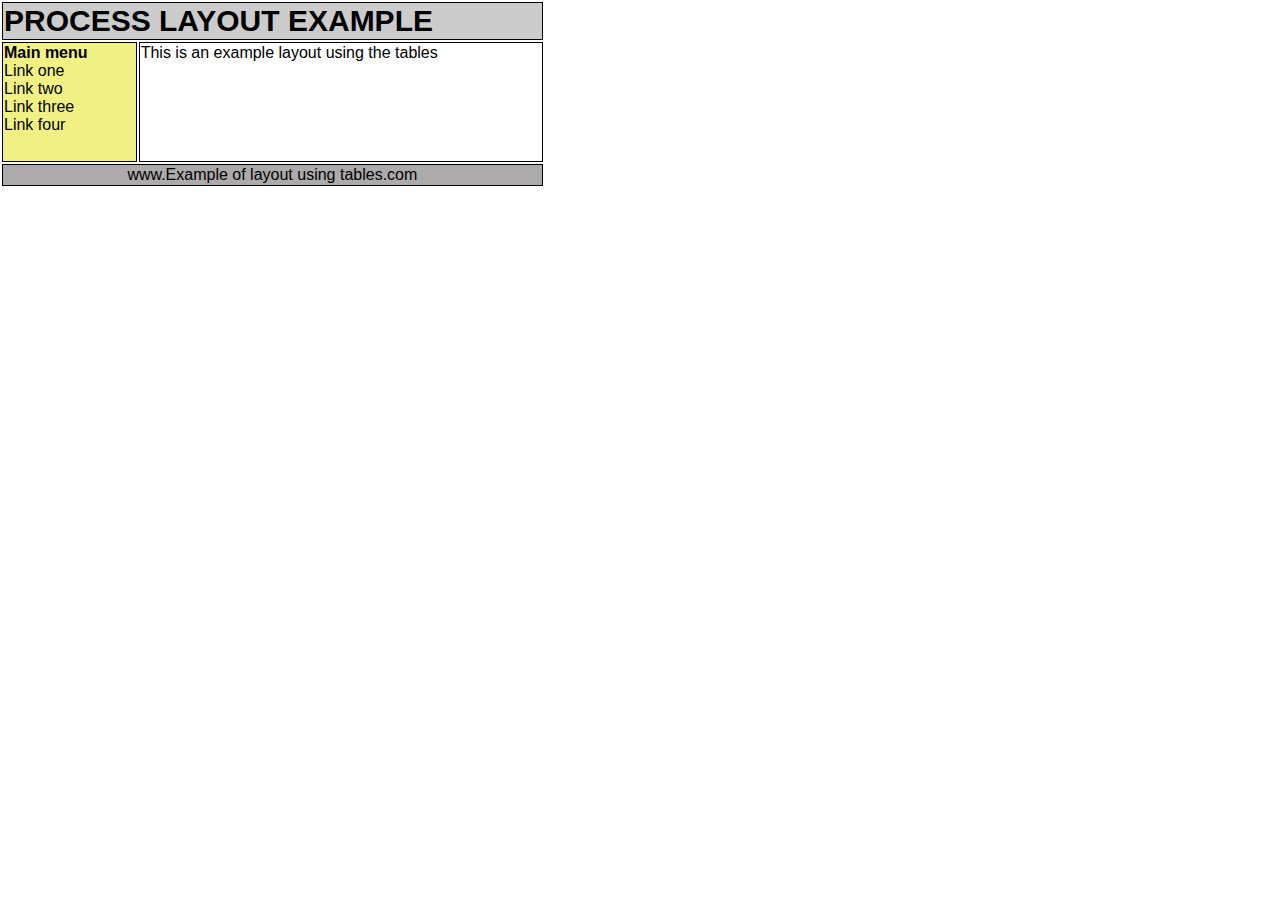
<file: Lab1/index.html>
<!DOCTYPE html>
<html lang="en">

<head>
<title>CSS Template</title>
<meta charset="utf-8">
<meta name="viewport" content="width=device-width, initial-scale=1">
<link rel="stylesheet" href="view.css">
</head>

<body>
    <table class="layout-table">
        <thead class="theader">
            <tr>
                <td colspan="2"><h2>PROCESS LAYOUT EXAMPLE</h2></td>
            </tr>

        </thead>

        <tbody class="tbody">
            <tr>
                <td class="content-section-1">
                    <p class="mm">Main menu</p>
                    <p>Link one</p>
                    <p>Link two</p>
                    <p>Link three</p>
                <p>Link four</p>
                </td>

                <td class="content-section-2">
                    <p>This is an example layout using the tables</p>
                </td>
    
            </tr> 
            
        <tfoot class="tfoot">
            <tr>
                <td colspan="2">
                    <p>www.Example of layout using tables.com</p>
                </td>
            </tr>
                    
        </tfoot>
</tbody>

       
    </table>

</body>

</html>
</file>
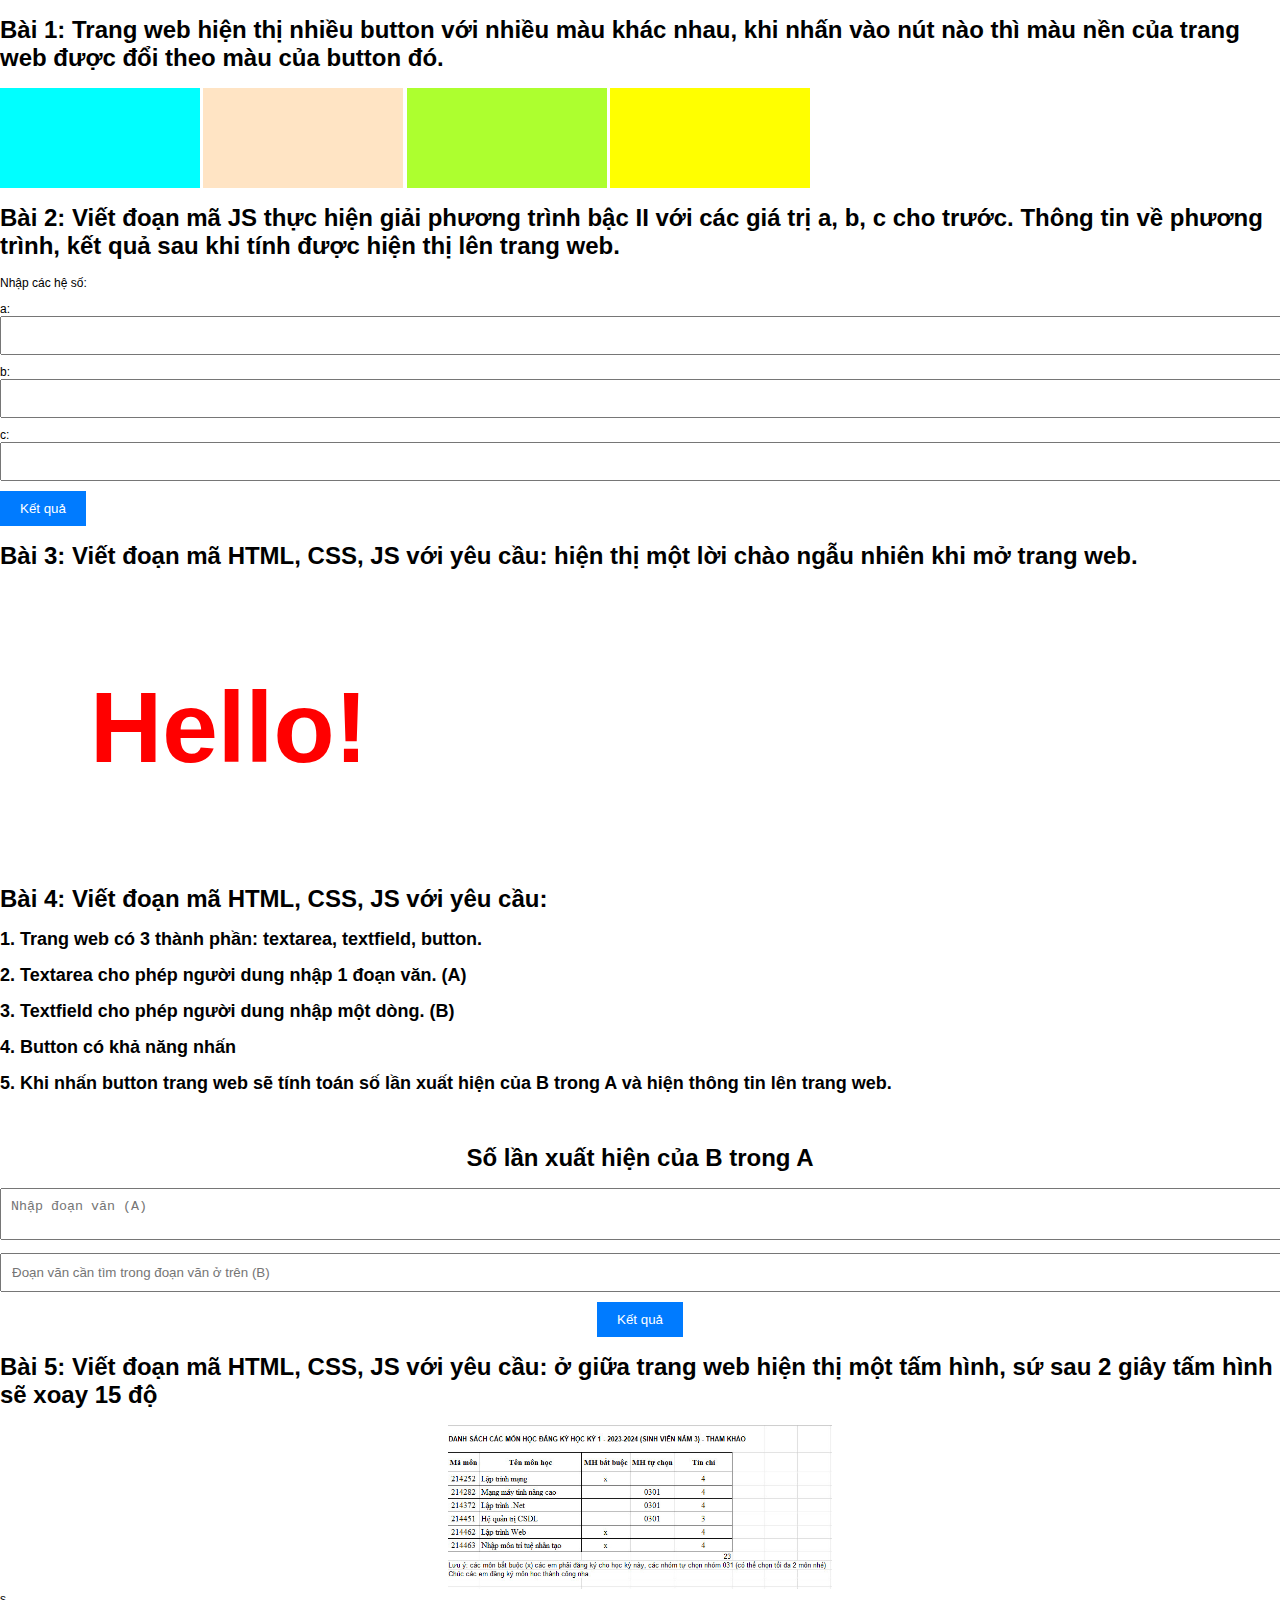
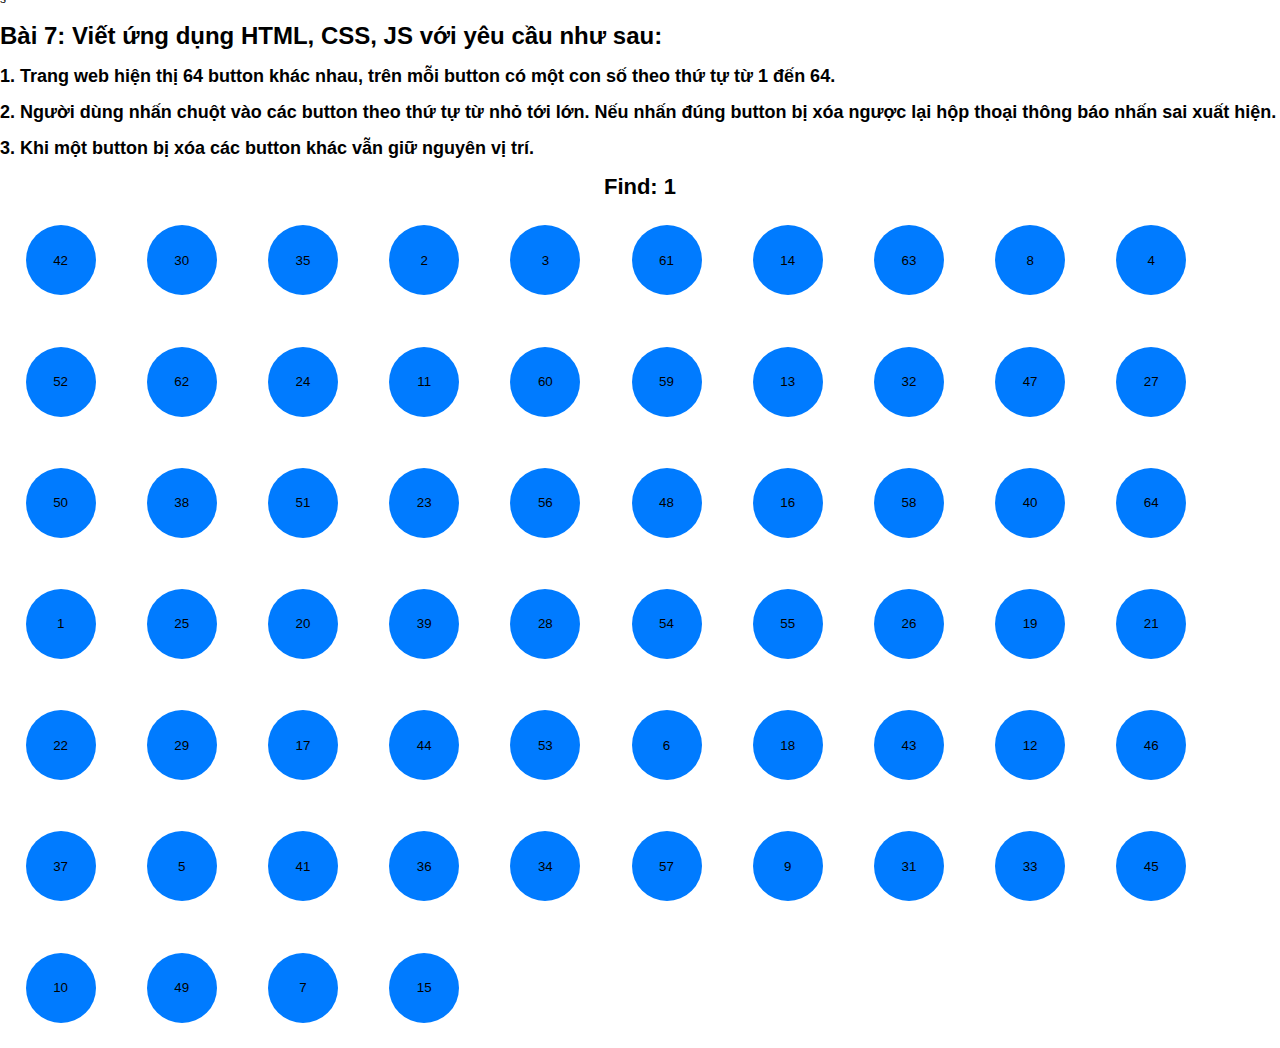
<file: Lab4/index.html>
<!DOCTYPE html>
<html lang="en">
<head>
    <meta charset="UTF-8">
    <title>HTML-CSS-JS</title>
    <link rel="stylesheet" href="css/style.css">
</head>
<body>
<!-- Bài 1 -->
<h1>Bài 1: Trang web hiện thị nhiều button với nhiều màu khác nhau, khi nhấn vào nút nào thì màu nền của
    trang web được đổi theo màu của button đó.
</h1>
<button class="color-button" style="background-color: aqua;"></button>
<button class="color-button" style="background-color: bisque;"></button>
<button class="color-button" style="background-color: greenyellow;"></button>
<button class="color-button" style="background-color: yellow;"></button>
<button class="color-button" style="background-color: white;"></button>

<script>
    // thay doi nen
    const colorButtons = document.querySelectorAll('.color-button');
    const body = document.body;

    colorButtons.forEach(button => {
        button.addEventListener('click', () => {
            const backgroundColor = button.style.backgroundColor;
            body.style.backgroundColor = backgroundColor;
        });
    });
</script>

<!-- Bài 2 -->
<h1 class="bai2">Bài 2: Viết đoạn mã JS thực hiện giải phương trình bậc II với các giá trị a, b, c cho trước. Thông tin
    về phương
    trình, kết quả sau khi tính được hiện thị lên trang web.</h1>
<p>Nhập các hệ số:</p>
<label for="a">a:</label>
<input type="number" id="a"><br>
<label for="b">b:</label>
<input type="number" id="b"><br>
<label for="c">c:</label>
<input type="number" id="c"><br>
<button onclick="giaiPT()">Kết quả</button>
<p id="ketqua"></p>

<script>
    function giaiPT() {
        // Lấy giá trị a, b, c
        const a = parseFloat(document.getElementById("a").value);
        const b = parseFloat(document.getElementById("b").value);
        const c = parseFloat(document.getElementById("c").value);
        //Xet gia tri cua a co khac 0?
        // if (a == 0) {
        //     alert("Không phải phương trình bậc II!");
        // } else {
        // Tính delta
        const delta = b * b - 4 * a * c;
        //Xet gia tri cua delta
        if (delta > 0) {
            // Phuong trinh co 2 nghiem phan biet
            const x1 = (-b + Math.sqrt(delta)) / (2 * a);
            const x2 = (-b - Math.sqrt(delta)) / (2 * a);
            document.getElementById("ketqua").textContent = `Nghiệm 1: x1 = ${x1}, Nghiệm 2: x2 = ${x2}`;
        } else if (delta == 0) {
            // Phuong trinh co nghiem kep
            const x = -b / (2 * a);
            document.getElementById("ketqua").textContent = `Nghiệm kép: x = ${x}`;
        } else {
            // Vô nghiệm
            document.getElementById("ketqua").textContent = "Phương trình vô nghiệm";
        }
    }
</script>

<!-- Bài 3 -->
<h1>Bài 3: Viết đoạn mã HTML, CSS, JS với yêu cầu: hiện thị một lời chào ngẫu nhiên khi mở trang web.</h1>
<p id="greeting"></p>
<script>
    // Chao ngau nhien
    const greetings = [
        "Xin chào!",
        "Welcome to here!",
        "Hello!",
        "Nihao!",
        "Nice to meet you <3"
    ];
    // Random loi chao
    const randomIndex = Math.floor(Math.random() * greetings.length);
    const randomGreeting = greetings[randomIndex];
    // Hien loi chao khi mo hoac reload trang
    const greetingElement = document.getElementById("greeting");
    greetingElement.textContent = randomGreeting;
</script>

<!--Bài 4-->
<h1>Bài 4: Viết đoạn mã HTML, CSS, JS với yêu cầu:</h1>
<h2>1. Trang web có 3 thành phần: textarea, textfield, button.</h2>
<h2>2. Textarea cho phép người dung nhập 1 đoạn văn. (A)</h2>
<h2>3. Textfield cho phép người dung nhập một dòng. (B)</h2>
<h2>4. Button có khả năng nhấn</h2>
<h2>5. Khi nhấn button trang web sẽ tính toán số lần xuất hiện của B trong A và hiện thông tin lên trang web.</h2>
<div id="check-text">
    <h1>Số lần xuất hiện của B trong A</h1>
    <textarea id="textA" placeholder="Nhập đoạn văn (A)"></textarea>
    <input type="text" id="textB" placeholder="Đoạn văn cần tìm trong đoạn văn ở trên (B)">
    <button onclick="soLanXuatHien()">Kết quả</button>
    <p id="turn"></p>
</div>
<script>
    function soLanXuatHien() {
        // Lấy giá trị của textarea và input
        const textA = document.getElementById("textA").value;
        const textB = document.getElementById("textB").value;

        //Khong phan biet viet hoa va viet thuong
        function chuanHoa(chuoi) {
            return chuoi.toLowerCase();
        }

        //Chuan hoa van ban
        const chuanHoaA = chuanHoa(textA);
        const chuanHoaB = chuanHoa(textB);
        // Sử dụng regular expression để tìm số lần xuất hiện của B trong A
        const count = (chuanHoaA.match(new RegExp(chuanHoaB, 'g')) || []).length;
        // Hiển thị kết quả lên trang web
        const turnElement = document.getElementById("turn");
        turnElement.textContent = `Số lần xuất hiện của đoạn văn B trong đoạn văn A là: ${count}`;
    }
</script>

<!--Bài 5-->
<h1>Bài 5: Viết đoạn mã HTML, CSS, JS với yêu cầu: ở giữa trang web hiện thị một tấm hình, sứ sau 2 giây tấm hình sẽ
    xoay 15 độ</h1>
<div id="image-container">
    <img id="rotate-image" src="z4553238958041_01b466539b553d831bbccc09eb546ba3.jpg"
         alt="Hình này đang xoay nha!"><img/>
</div>
s
<script>
    function rotateImage() {
        const image = document.getElementById("rotate-image");
        let rotation = 0;
        setInterval(function () {
            rotation += 15;
            image.style.transform = `rotate(${rotation}deg)`;
        }, 2000);
    }

    // Gọi hàm xoay tấm hình sau khi trang web tải xong
    window.onload = rotateImage;
</script>

<!--Bài 7-->
<h1>Bài 7: Viết ứng dụng HTML, CSS, JS với yêu cầu như sau:</h1>
<h2>1. Trang web hiện thị 64 button khác nhau, trên mỗi button có một con số theo thứ tự từ 1 đến 64.</h2>
<h2>2. Người dùng nhấn chuột vào các button theo thứ tự từ nhỏ tới lớn.
    Nếu nhấn đúng button bị xóa ngược lại hộp thoại thông báo nhấn sai xuất hiện.</h2>
<h2>3. Khi một button bị xóa các button khác vẫn giữ nguyên vị trí.</h2>
<div id="container">
    <span id="suggest"></span>
</div>

<script src="https://code.jquery.com/jquery-3.6.0.min.js"></script>
<script>
    // tạo ra list 64 phần tử (1->64)
    const listNum = [];
    for (let i = 0; i < 64; i++) {
        listNum[i] = i + 1;
    }

    // random vi tri cac phan tu trong mang
    function shuffle(array) {
        var i = array.length,
            j = 0,
            temp;
        while (i--) {
            j = Math.floor(Math.random() * (i + 1));
            // swap randomly chosen element with current element
            temp = array[i];
            array[i] = array[j];
            array[j] = temp;
        }
        return array;
    }

    var ranNums = shuffle(listNum); // random cac phần tử trong mảng 64 phần tử

    // tạo ra các button với id, class, value
    var btnNum = 64;
    var count = 1;
    var pageButtons = $('#container');
    for (var i = 0; i < btnNum; i++) {
        const button = document.createElement("button");
        var number = ranNums[i];
        button.innerText = number;
        button.id = 'button' + number;
        button.className = 'btn';
        button.value = number;
        document.getElementById('suggest').innerHTML = 'Find: ' + count;
        // add onclick event
        button.addEventListener("click", function () {
            if ((button.value) == count) {
                button.style.visibility = 'hidden';
                count++;
                document.getElementById('suggest').innerHTML = 'Find: ' + count;
            } else {
                alert('Không phải  "' + button.value + '"  mà là  "' + count + '"   :>')
            }
        })
        pageButtons.append(button);// add btns vào container
    }
</script>
</body>
</html>
</file>
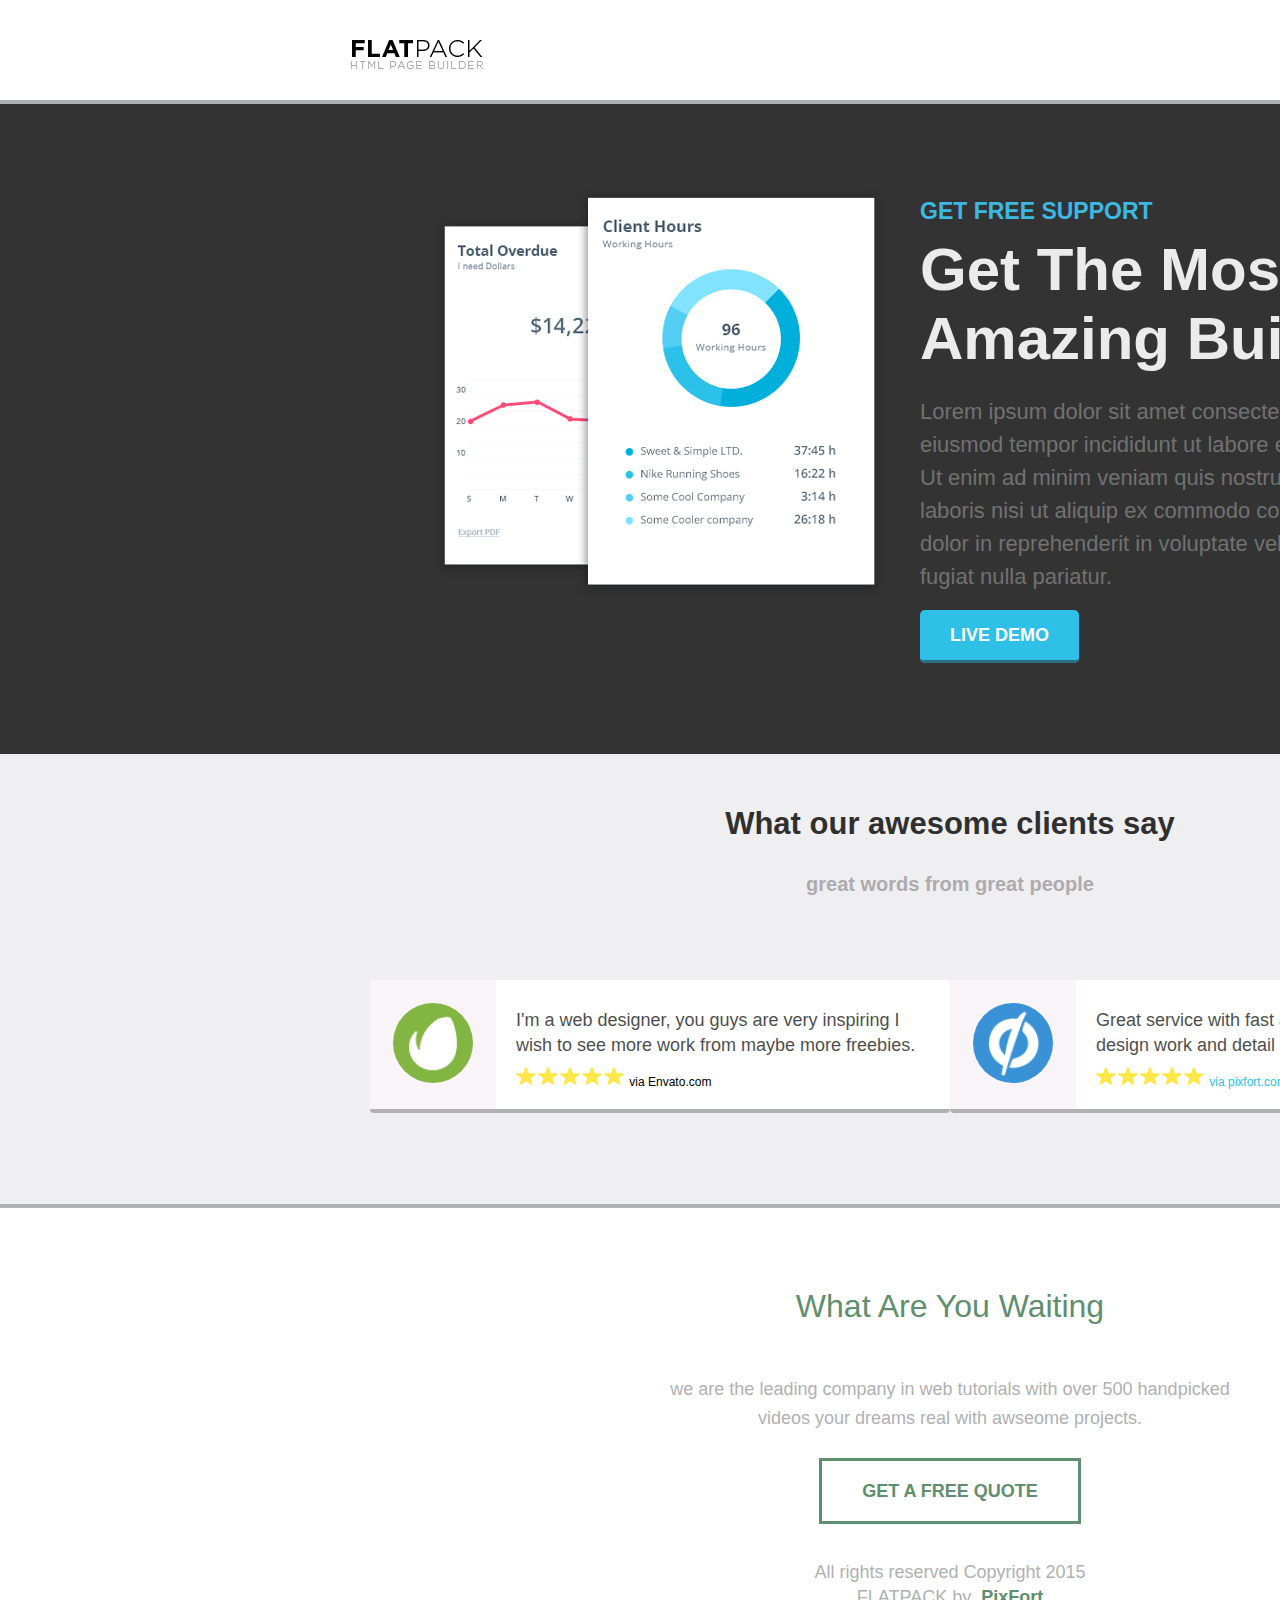
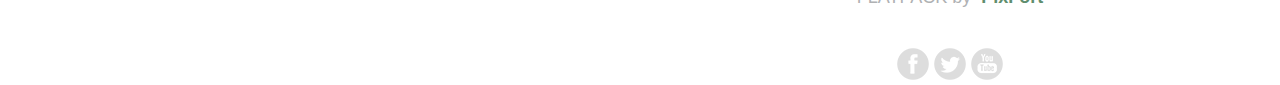
<file: Lab2/page a/index.html>
<!DOCTYPE html>
<html lang="en">
<head>

    <meta charset="utf-8">
    <title></title>

    <link href="css/style.css" rel="stylesheet">

    <link rel="shortcut icon" href="images/favicon.ico">
    <link rel="apple-touch-icon" href="images/apple-touch-icon.png">
    <link rel="apple-touch-icon" sizes="72x72" href="images/apple-touch-icon-72x72.png">
    <link rel="apple-touch-icon" sizes="114x114" href="images/apple-touch-icon-114x114.png">

</head>
<body>

<div id="page" class="page">

    <div class="pixfort_normal_1" id="section_normal_1">
        <div class="header_style pix_builder_bg">
            <div class="container">
                <div class="sixteen columns">
                    <div class="one-third column alpha">
                        <img src="images/1_normal/logo.png" alt="logo">
                    </div>
                    <div class="two-thirds column omega">
                        <div class="htext_style">
                            <span class="editContent">
                                <span class="pix_text">Stay connected</span>
                            </span>
                        </div>
                        <a href="#" class="slow_fade social_button"><img src="images/social_icons/facebook.png" alt=""></a>
                        <a href="#" class="slow_fade social_button"><img src="images/social_icons/twitter.png"
                                                                         alt=""></a>
                        <a href="#" class="slow_fade social_button"><img src="images/social_icons/yt.png" alt=""></a>
                    </div>
                </div>
            </div><!-- container -->
        </div>
    </div>
    <div class="big_padding dark pix_builder_bg" id="section_normal_4_2">
        <div class="container">
            <div class="sixteen columns">
                <div class="eight columns alpha pix_container">
                    <img src="images/main/software-img-4.png" class="img_style" alt="">
                </div>
                <div class="eight columns omega ">
                    <span class="bold_text big_text blue_text editContent">GET FREE SUPPORT</span>
                    <p class="big_title bold_text white_text editContent">Get The Most Amazing Builder!</p>
                    <p class="normal_text light_gray editContent">Lorem ipsum dolor sit amet consectetur adipiscing elit
                        sed do eiusmod tempor incididunt ut labore et dolore magna aliqua Ut enim ad minim veniam quis
                        nostrud exercitation ullamco laboris nisi ut aliquip ex commodo consequat Duis aute irure dolor
                        in reprehenderit in voluptate velit esse cillum dolore eu fugiat nulla pariatur.</p>
                    <a href="#" class="pix_button btn_normal pix_button_flat blue_bg bold_text">
                        <i class="pi pixicon-eye"></i>
                        <span>LIVE DEMO</span>
                    </a>
                </div>
            </div>
        </div>
    </div>
    <div class="pixfort_normal_1" id="section_normal_6">
        <div class="envato_unbounce pix_builder_bg">
            <div class="container-after">
                <h3 class="L1_style">
                    <span class="editContent pix_text">What our awesome clients say</span>
                </h3>
                <h5 class="L2_style">
                    <span class="editContent pix_text">great words from great people</span>
                </h5>
                <div class="alpla-omega">
                    <div class="eight columns stbox alpha">
                        <div class="box_1 pix_builder_bg">
                            <div class="b_style">
                                <img src="images/testimonials/envato-logo.png" class="logo_style" alt="">
                            </div>
                            <div class="txt_style">
                                <p class="txt editContent">I'm a web designer, you guys are very inspiring I wish to see
                                    more
                                    work from maybe more freebies.</p>
                                <span class="stars_span">
                                <img src="images/1_normal/stars.original.png" alt="">
                                <span class="env_st editContent ">
                                    <span class="pix_text-com">via Envato.com</span>
                                </span>
                            </span>
                            </div>
                        </div>
                    </div>
                    <div class="eight columns stbox omega">
                        <div class="box_2 pix_builder_bg">
                            <div class="b_style">
                                <img src="images/testimonials/unboune-logo.png" class="logo_style" alt="">
                            </div>
                            <div class="txt_style">
                                <p class="txt editContent">Great service with fast and relible support The design work
                                    and
                                    detail put into themes are great.</p>
                                <span class="stars_span">
                                <img src="images/1_normal/stars.original.png" alt="">
                                <span class="env_st editContent ">
                                    <span class="pix_text">via pixfort.com</span>
                                </span>
                            </span>
                            </div>
                        </div>
                    </div>
                </div>
            </div>
        </div>
    </div>
    <div class="pixfort_agency_14" id="section_agency_5">
        <div class="foot_st pix_builder_bg">
            <div class="container ">
                <div class="sixteen columns center_text">
                    <div class="f1_style"><span class="editContent"><span
                            class="pix_text">What Are You Waiting</span></span></div>
                    <div class="f2_style"><span class="editContent"><span class="pix_text">we are the leading company in web tutorials with over 500 handpicked videos your dreams real with awseome projects.</span></span>
                    </div>
                    <div class="second_link">
                        <span class="get_2_btn "><a class="slow_fade" href="#">GET A FREE QUOTE</a></span>
                    </div>
                    <div class="rights_st"><span class="editContent"><span class="pix_text">All rights reserved Copyright 2015</span></span>
                    </div>
                    <span class="editContent">
							<span class="pix_text">
								<span class="rights_st">FLATPACK by&nbsp;</span>   <span
                                    class="pixfort_st">PixFort</span>
							</span>
						</span>
                    <div class="clearfix"></div>
                    <div class="center_btn center_text pix_inline_block">
                        <a href="#" class="slow_fade social_button "><img src="images/social_icons/facebook.png"></a>
                        <a href="#" class="slow_fade social_button"><img src="images/social_icons/twitter.png"></a>
                        <a href="#" class="slow_fade social_button"><img src="images/social_icons/yt.png"></a>
                    </div>
                </div>
            </div>
        </div>
    </div>
</div>


</body>
</html>
</file>
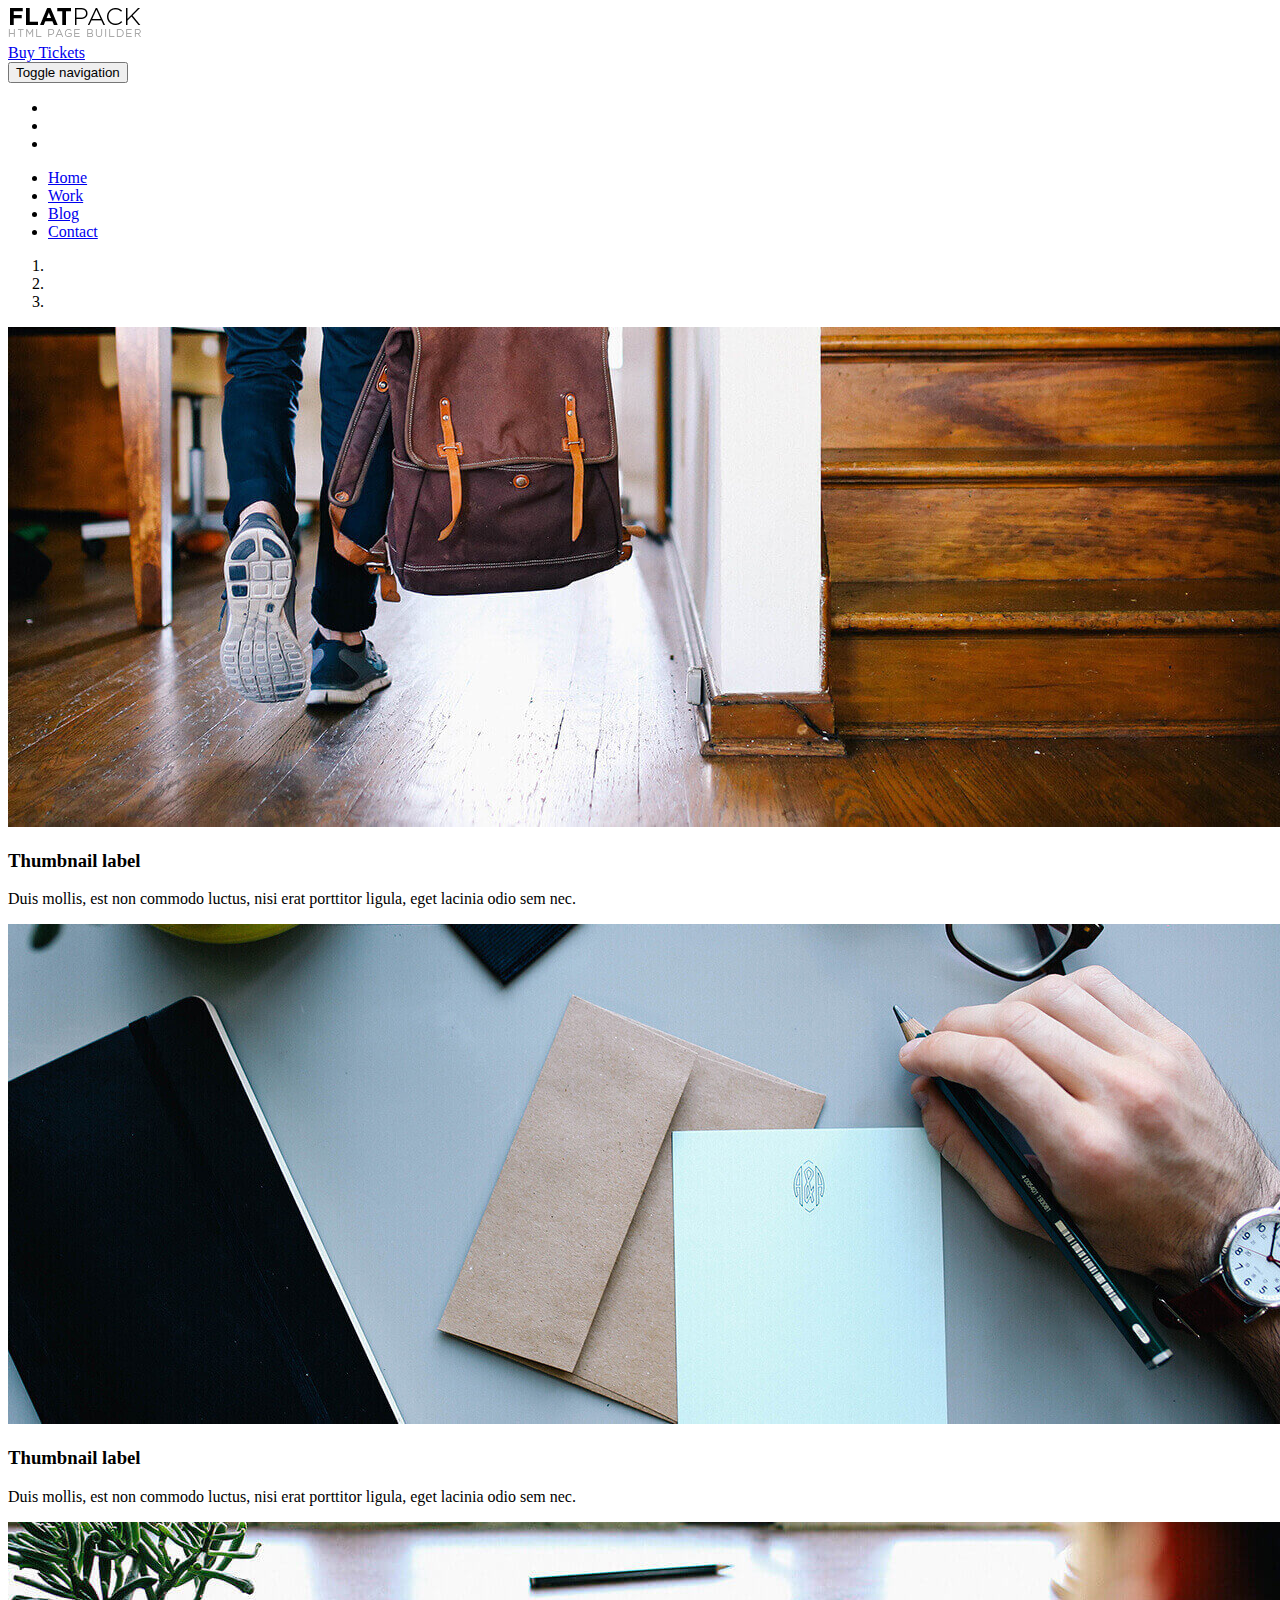
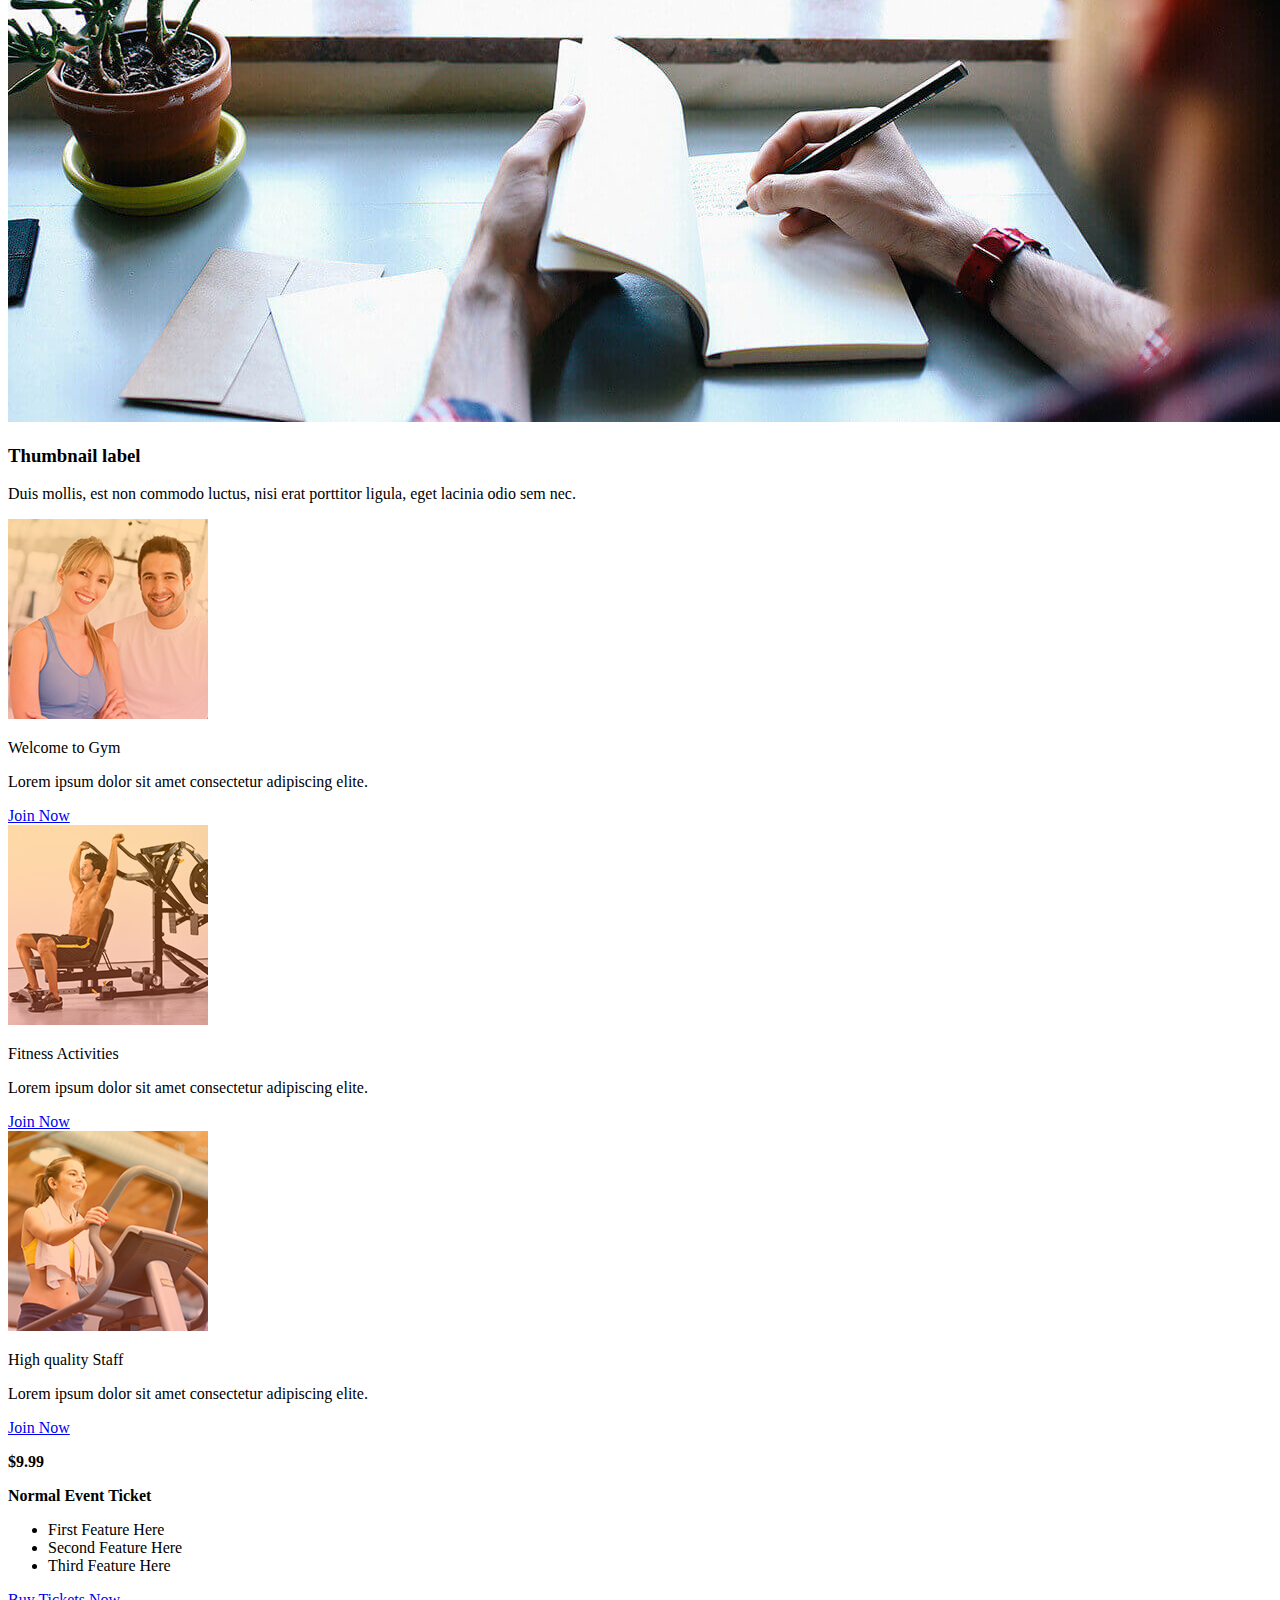
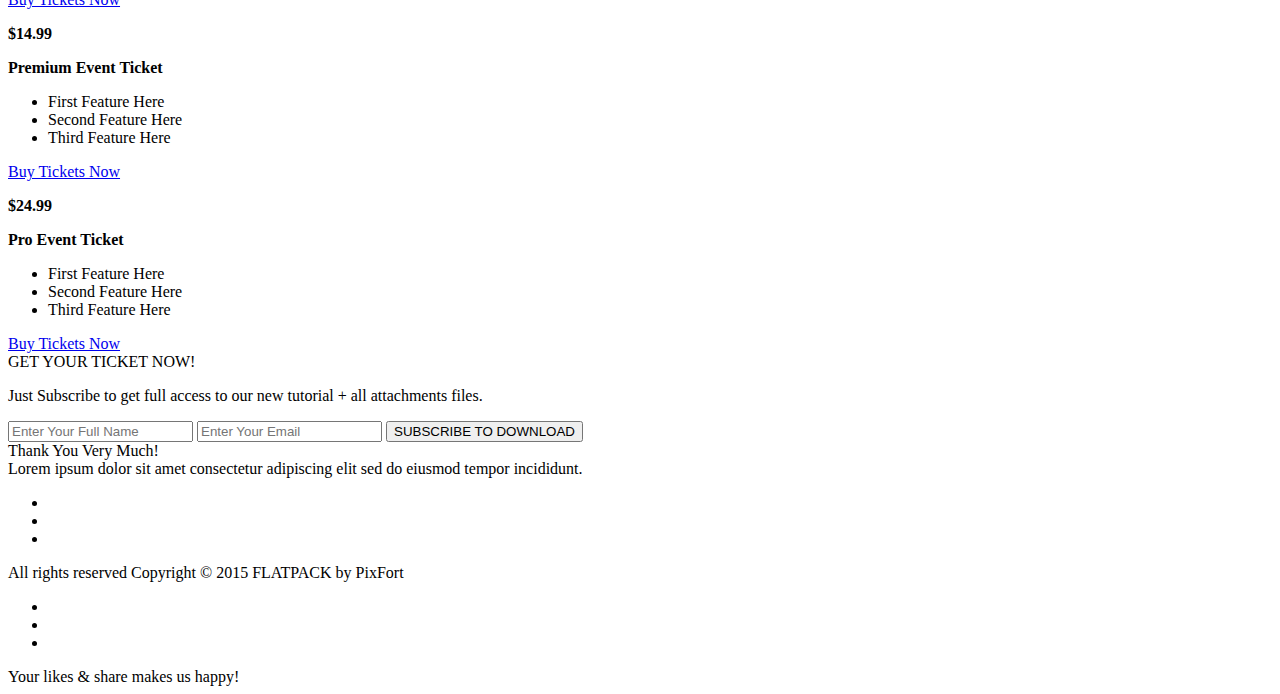
<file: Lab2/page b/index.html>
<!DOCTYPE html>
<html lang="en">
<head>
    <meta charset="utf-8">
    <title></title>
    <link href="stylesheets/font-awesome.css" rel="stylesheet">
    <link rel="shortcut icon" href="images/favicon.ico">
    <link rel="apple-touch-icon" href="images/apple-touch-icon.png">
    <link rel="apple-touch-icon" sizes="72x72" href="images/apple-touch-icon-72x72.png">
    <link rel="apple-touch-icon" sizes="114x114" href="images/apple-touch-icon-114x114.png">
</head>
<body>
<div id="page" class="page">            
    <div class="light_gray_bg small_padding pix_builder_bg" id="section_text_2">
            <div class="container">
                <div class="eight columns alpha mobile_center">
                    <img class="extra_small_padding padding_left_10" src="images/main/logo.png" alt="">
                </div>
                <div class="eight columns omega right_text mobile_center">
                    <a href="#" class="pix_button btn_normal small_wide_button small_bold bold_text orange_bg ">
                        <span>Buy Tickets</span>
                    </a> 
                </div>
            </div>
        </div>


        <div class="" id="section_header_1">
            <div class="header_style header_nav_1 pix_builder_bg">
                <div class="container">
                    <div class="sixteen columns firas2">
                        <nav role="navigation" class="navbar navbar-white navbar-embossed navbar-lg pix_nav_1">
                            <div class="containerss">                            
                                <div class="navbar-header">
                                    <button data-target="#navbar-collapse-02" data-toggle="collapse" class="navbar-toggle" type="button">
                                        <span class="sr-only">Toggle navigation</span>
                                    </button>
                                    
                                </div>
                                <div class="padding_25 right_socials">
                                        <ul class="bottom-icons">
                                            <li><a class="pi pixicon-facebook2 light_gray" href="#fakelink"></a></li>
                                            <li><a class="pi pixicon-twitter2 light_gray" href="#fakelink"></a></li>
                                            <li><a class="pi pixicon-instagram light_gray" href="#fakelink"></a></li>
                                        </ul>
                                    </div>
                                <div id="navbar-collapse-02" class="collapse navbar-collapse">
                                    <ul class="nav navbar-nav navbar-left">
                                        <li class="active propClone"><a href="#">Home</a></li>
                                        <li class="propClone"><a href="#">Work</a></li>
                                        <li class="propClone"><a href="#">Blog</a></li>
                                        <li class="propClone"><a href="#">Contact</a></li>
                                    </ul>
                                </div><!-- /.navbar-collapse -->
                            </div><!-- /.container -->
                        </nav>
                    </div>
                </div><!-- container -->
            </div>
        </div>
		<div class="pixfort_pix_slider pix_builder_bg" id="section_slider">
        <div class="container">
            <div class="sixteen columns">
                <div id="myCarousel" class="carousel slide" data-interval="false">    					
                    <!-- Indicators -->
                    <ol class="carousel-indicators">
                        <li data-target="#myCarousel" data-slide-to="0" class="active"></li>
                        <li data-target="#myCarousel" data-slide-to="1"></li>
                        <li data-target="#myCarousel" data-slide-to="2"></li>
                    </ol>
                    <!-- Wrapper for slides -->
                    <div class="carousel-inner">
                        <div class="item active">
                            <img src="images/main/image-1.jpg" alt="">
                            <div class="carousel-caption editContent">
                                <h3>Thumbnail label</h3>
                                <p>Duis mollis, est non commodo luctus, nisi erat porttitor ligula, eget lacinia odio sem nec.</p>
                            </div>
                        </div>
                        <div class="item">
                            <img src="images/main/image-2.jpg" alt="">
                            <div class="carousel-caption editContent">
                                <h3>Thumbnail label</h3>
                                <p>Duis mollis, est non commodo luctus, nisi erat porttitor ligula, eget lacinia odio sem nec.</p>
                            </div>
                        </div>
                        <div class="item">
                            <img src="images/main/image-3.jpg" alt="">
                            <div class="carousel-caption editContent">
                                <h3>Thumbnail label</h3>
                                <p>Duis mollis, est non commodo luctus, nisi erat porttitor ligula, eget lacinia odio sem nec.</p>
                            </div>
                        </div>
                    </div>
                    <!-- Controls -->
                    <a class="left carousel-control fui-arrow-left" href="#myCarousel" data-slide="prev"></a>
                    <a class="right carousel-control fui-arrow-right" href="#myCarousel" data-slide="next"></a>
                </div>
            </div>
        </div><!-- /.container -->
    </div><div class="pixfort_gym_13 pix_builder_bg" id="section_gym_4">
    <div class="gym_life">
    	<div class="container">
    		<div class="sixteen columns  gym_life">

               <div class="top_padding">
                    <div class="one-third column alpha">
                        <div class="part_st">
                            <div class="img_gym_st"><img src="images/13_gym/1.jpg" class="logo_style" alt=""></div>
            				<div class="text_gym_style">
            					<p class="gym_st"><span class="editContent">Welcome to Gym</span></p>
            					<p class="gym_text"><span class="editContent">Lorem ipsum dolor sit amet consectetur adipiscing elite.</span></p>
            				</div>

                            <span class="link_3_btn editContent"><a class="slow_fade pix_text" href="#">Join Now</a></span>
                        </div>
                    </div>
                    <div class="one-third column ">
                        <div class="part_st">
        					<div class="img_gym_st"><img src="images/13_gym/2.jpg" class="logo_style" alt=""></div>
            				<div class="text_gym_style">
            					<p class="gym_st"><span class="editContent">Fitness Activities</span></p>
            					<p class="gym_text"><span class="editContent">Lorem ipsum dolor sit amet consectetur adipiscing elite.</span></p>
            				</div>
                            <span class="link_3_btn editContent"><a class="slow_fade pix_text" href="#">Join Now</a></span>
                        </div>
                    </div>
                    <div class="one-third column  omega">
                        <div class="part_st">
        					<div class="img_gym_st"><img src="images/13_gym/3.jpg" class="logo_style" alt=""></div>
            				<div class="text_gym_style">
            					<p class="gym_st"><span class="editContent">High quality Staff</span></p>
            					<p class="gym_text"><span class="editContent">Lorem ipsum dolor sit amet consectetur adipiscing elite.</span></p>
            				</div>
                            <span class="link_3_btn editContent">
                                    <a class="slow_fade pix_text" href="#">Join Now</a>
                            </span>
                        </div>
                    </div>
                </div>
        	</div>
    	</div>
    </div>
    </div><div class="center_text  padding_bottom_60 light_gray_bg pix_builder_bg" id="section_intro_title">
            <div class="container ">       
                    <div class="one-third column">
                        <div class="flat_pricing pix_builder_bg">
                            <p class="big_title blue_text editContent">
                                <strong>$9.99</strong>
                            </p>
                            <p class="light_gray editContent">
                                <strong>Normal Event Ticket</strong>
                            </p>
                            <ul class="flat_pricing_list light_gray">
                                <li class="pix_text">
                                    <span class="editContent">
                                        First Feature Here
                                    </span>
                                </li>
                                <li class="pix_text">
                                    <span class="editContent">
                                        Second Feature Here
                                    </span>
                                </li>
                                <li class="pix_text">
                                    <span class="editContent">
                                        Third Feature Here
                                    </span>
                                </li>
                            </ul>
                            <a href="#" class="active_bg_open pix_button btn_normal btn_big bold_text blue_bg ">
                                <span>Buy Tickets Now</span>
                            </a> 
                        </div>
                    </div>
                    <div class="one-third column">
                        <div class="flat_pricing pix_builder_bg">
                            <p class="big_title orange margin_bottom_10 editContent">
                                <strong>$14.99</strong>
                            </p>
                            <p class="light_gray editContent">
                                <strong>Premium Event Ticket</strong>
                            </p>
                            <ul class="flat_pricing_list light_gray">
                                <li class="pix_text">
                                    <span class="editContent">
                                        First Feature Here
                                    </span>
                                </li>
                                <li class="pix_text">
                                    <span class="editContent">
                                        Second Feature Here
                                    </span>
                                </li>
                                <li class="pix_text">
                                    <span class="editContent">
                                        Third Feature Here
                                    </span>
                                </li>
                            </ul>
                            <a href="#" class="active_bg_open pix_button btn_normal btn_big bold_text orange_bg ">
                                <span>Buy Tickets Now</span>
                            </a> 
                        </div>
                    </div>
                    <div class="one-third column">
                        <div class="flat_pricing pix_builder_bg">
                            <p class="big_title blue_text editContent">
                                <strong>$24.99</strong>
                            </p>
                            <p class="light_gray editContent">
                                <strong>Pro Event Ticket</strong>
                            </p>
                            <ul class="flat_pricing_list light_gray">
                                <li class="pix_text">
                                    <span class="editContent">
                                        First Feature Here
                                    </span>
                                </li>
                                <li class="pix_text">
                                    <span class="editContent">
                                        Second Feature Here
                                    </span>
                                </li>
                                <li class="pix_text">
                                    <span class="editContent">
                                        Third Feature Here
                                    </span>
                                </li>
                            </ul>
                            <a href="#" class="active_bg_open pix_button btn_normal btn_big bold_text blue_bg ">
                                <span>Buy Tickets Now</span>
                            </a> 
                        </div>
                    </div>
            </div>
        </div><div class="pixfort_party_15" id="section_party_3">
        <div class="subscribe pix_builder_bg">
            <div class="container">
                <div class="sixteen columns">
                    <div class="text_input pix_builder_bg">
                        <div class="headtext_style">
                            <span class="editContent">
                                <span class="pix_text">
                                    GET YOUR TICKET NOW!
                                </span>
                            </span>
                        </div>
                        <div class="segment pix_builder_bg"></div>
                        <span class="editContent">
                            <p class="subtext_style">
                                Just Subscribe to get full access to our new tutorial + all attachments files.
                            </p>
                        </span>
                        <div class="contact_st">
                            <form id="contact_form" pix-confirm="hidden_pix_15">
                                <div id="result"></div>
                                <input type="text" name="name" id="name" placeholder="Enter Your Full Name" class="pix_text">
                                <input type="email" name="email" id="email" placeholder="Enter Your Email" class="pix_text">
                                <button class="subscribe_btn pix_text" id="submit_btn_15">
                                    <span class="editContent">SUBSCRIBE TO DOWNLOAD</span>
                                </button>
                            </form>
                        </div>
                    </div>
                </div>
            </div>
        </div>
    </div>    
    <div id="hidden_pix_15" class="confirm_page confirm_page_15 pix_builder_bg">
        <div class="pixfort_party_15">
            <div class="confirm_header">
                <span class="editContent">
                    <span class="pix_text">
                        Thank You Very Much!
                    </span>
                </span>
            </div>
            <div class="confirm_text">
                <span class="editContent">
                    <span class="pix_text">
                        Lorem ipsum dolor sit amet consectetur adipiscing elit sed do eiusmod tempor incididunt.
                    </span>
                </span>
            </div>
            <div class="center_text padding_bottom_60">
                <ul class="bottom-icons confirm_icons center_text big_title pix_inline_block">
                    <li><a class="pi pixicon-facebook6 white" href="#fakelink"></a></li>
                    <li><a class="pi pixicon-twitter6 white" href="#fakelink"></a></li>
                    <li><a class="pi pixicon-googleplus7 white" href="#fakelink"></a></li>
                </ul>
            </div>
        </div>
    </div><div class="pixfort_party_15" id="section_party_4">
        <div class="foot_st pix_builder_bg">
           <div class="container">
                <div class="sixteen columns">
                    <div class="seven columns alpha">
                        <span class="editContent">
                            <span class="pix_text">
                                <span class="rights_st"> All rights reserved Copyright © 2015 FLATPACK by
                                    <span class="pixfort_st">PixFort</span>
                                </span>
                            </span>
                        </span>
                    </div>
                    <div class="nine columns omega ">
                        <div class="socbuttons">
                           <div class="soc_icons pix_builder_bg">
                                <ul class="bottom-icons">
                                    <li><a class="pi pixicon-facebook2 normal_gray" href="#fakelink"></a></li>
                                    <li><a class="pi pixicon-twitter2 normal_gray" href="#fakelink"></a></li>
                                    <li><a class="pi pixicon-instagram normal_gray" href="#fakelink"></a></li>
                                </ul>
                            </div>
                            <div class="likes_st">
                                <span class="editContent">
                                    <span class="pix_text">Your likes &amp; share makes us happy!</span>
                                </span>
                            </div>
                        </div>
                    </div>
                </div>
            </div>
        </div>
    </div></div>

</body>
</html>
</file>
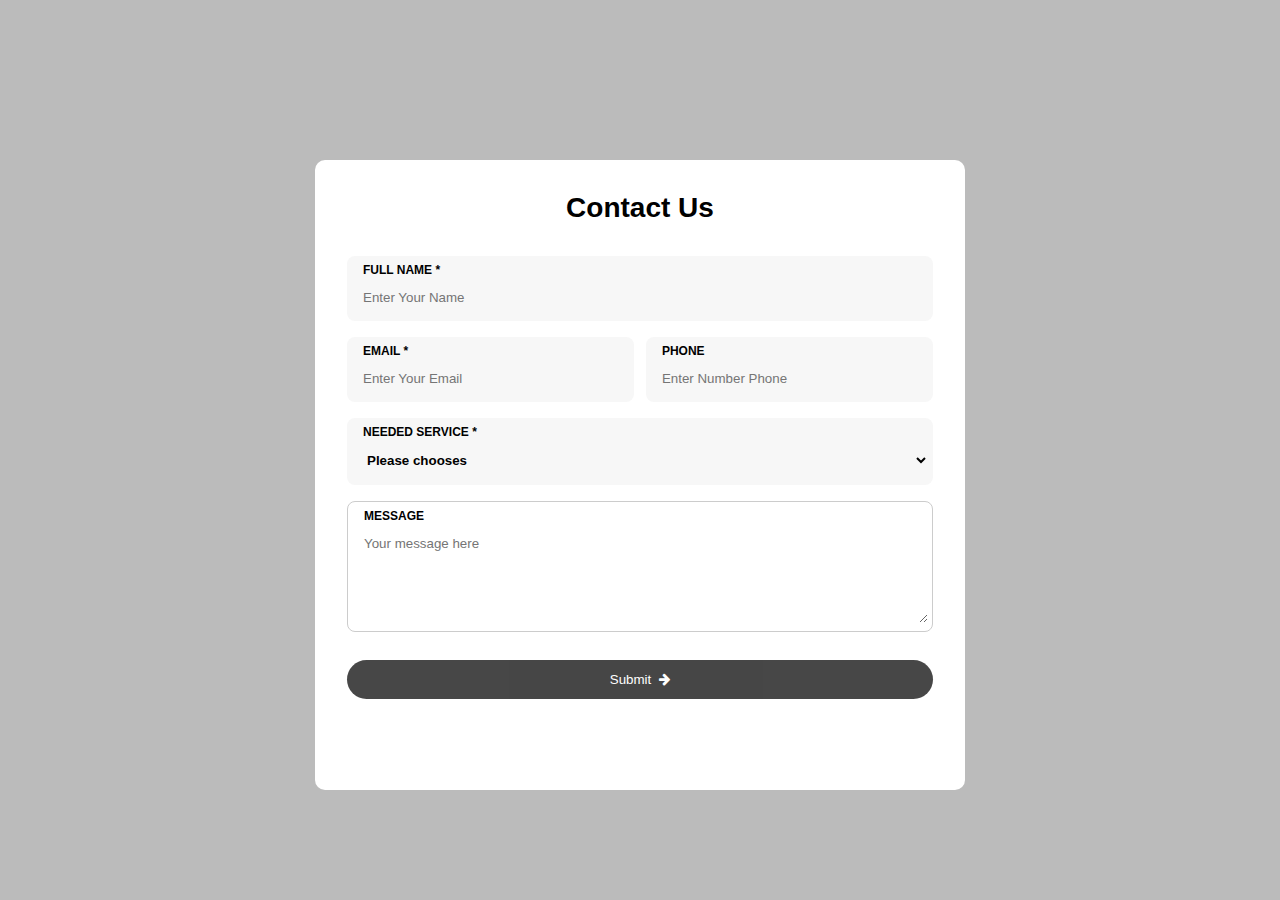
<file: Lab3/contactUs/index.html>
<!DOCTYPE html>
<html lang="en">
<head>
    <meta charset="UTF-8">
    <title>Contact Form</title>
    <link rel="stylesheet" href="css/style.css">
    <link rel="stylesheet" href="https://cdnjs.cloudflare.com/ajax/libs/font-awesome/4.7.0/css/font-awesome.min.css" integrity="sha512-SfTiTlX6kk+qitfevl/7LibUOeJWlt9rbyDn92a1DqWOw9vWG2MFoays0sgObmWazO5BQPiFucnnEAjpAB+/Sw==" crossorigin="anonymous" referrerpolicy="no-referrer" />

</head>
<body>
<div>
    <div id="container">
        <h3 class="title-form">Contact Us</h3>
        <form id="middle-form">
            <div class="form-input input-name">
                <label>Full name *</label><br>
                <input name="" type="text" placeholder="Enter Your Name" required class="input-box input-box-name">
            </div>
            <div class="form-input input-email">
                <label>Email *</label><br>
                <input name="" type="email" placeholder="Enter Your Email" required class="input-box input-box-email">
            </div>
            <div class="form-input input-phone">
                <label>Phone</label><br>
                <input name="" type="text" placeholder="Enter Number Phone" class="input-box input-box-phone">
            </div>
            <div class="form-input input-service">
                <label>Needed Service *</label><br>
                <select required class="input-box input-box-service" id="service">
                    <option name="" disabled selected hidden >Please chooses</option>
                    <option label="Customer"></option>
                    <option label="V.I.P"></option>
                    <option label="Other"></option>
                </select>
            </div>
            <div class="form-input input-message">
                <label>Message</label><br>
                <textarea name="message" rows="5" placeholder="Your message here" class="input-box input-box-message"></textarea>
            </div>
            <button type="submit" class="sub">Submit<i class="fa fa-arrow-right"></i></button>
        </form>
    </div>
</div>
</body>
</html>
</file>
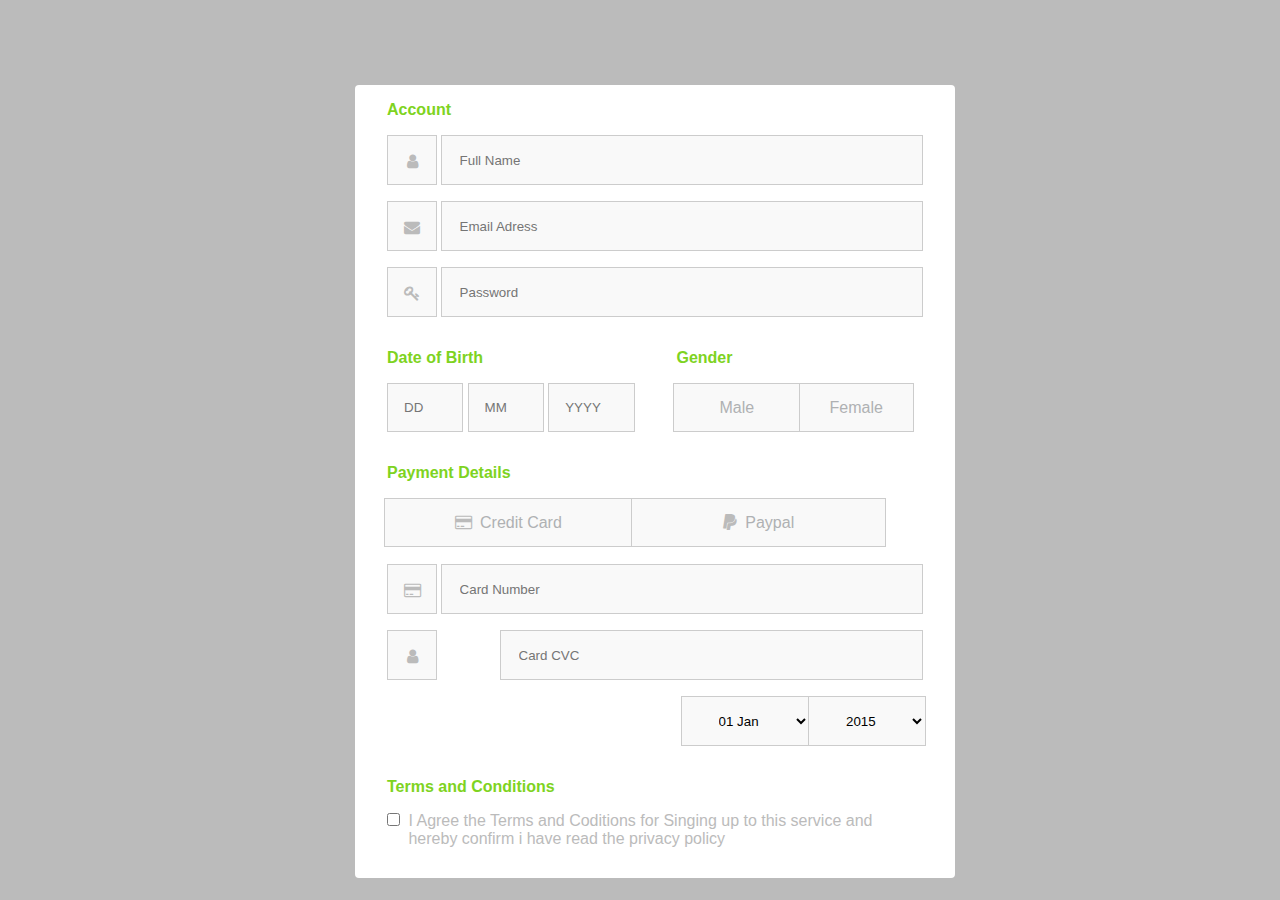
<file: Lab3/registerForm/index.html>
<!DOCTYPE html>
<html lang="en">
<head>
    <link rel="stylesheet" href="css/style.css">
    <link rel="stylesheet" href="https://cdnjs.cloudflare.com/ajax/libs/font-awesome/4.7.0/css/font-awesome.min.css" integrity="sha512-SfTiTlX6kk+qitfevl/7LibUOeJWlt9rbyDn92a1DqWOw9vWG2MFoays0sgObmWazO5BQPiFucnnEAjpAB+/Sw==" crossorigin="anonymous" referrerpolicy="no-referrer" />
    <meta charset="UTF-8">
    <title>Register Form</title>
</head>
<body>
    <div id="container">
        <form id="register-form">
            <div class="account">
                <label class="title">Account</label>
                <div class="input-content">
                    <div class="input-line">
                        <i class="icon fa fa-user"></i>
                        <input type="text" placeholder="Full Name" class="input">

                    </div>
                    <div class="input-line">
                        <i class="icon fa fa-envelope"></i>
                        <input type="email" placeholder="Email Adress" class="input">

                    </div>
                    <div class="input-line">
                        <i class="icon fa fa-key"></i>
                        <input type="password" placeholder="Password" class="input">

                    </div>
                </div>
                <div class="birth">
                    <label class="title">Date of Birth</label>
                    <div class="input-content">
                        <input type="number" placeholder="DD" class="inp-birth">
                        <input type="number" placeholder="MM" class="inp-birth">
                        <input type="number" placeholder="YYYY" class="inp-birth inp-birth-year">
                    </div>

                </div>
                <div class="gender">
                    <label class="title">Gender</label>
                    <div class="input-content">
                        <input type="radio" name="buttonGroup" value="one" id="one"><label class="lbmale" for="one">Male</label>
                        <input type="radio" name="buttonGroup" value="two" id="two"><label class="lbfemale" for="two">Female</label>
                    </div>
                </div>

                <div class="payment-details">
                    <label class="title">Payment Details</label>
                    <div class="input-content">
                        <input type="radio" name="buttonGroup1" value="credit" id="credit"><label class="lb-credit" for="credit"><i class="fa fa-credit-card"></i>Credit Card</label>
                        <input type="radio" name="buttonGroup1" value="paypal" id="paypal"><label class="lb-paypal" for="paypal"><i class="fa fa-paypal"></i>Paypal</label>
                    </div>
                    <div class="input-line">
                        <i class="icon fa fa-credit-card"></i>
                        <input type="text" placeholder="Card Number" class="input">

                    </div>
                    <div class="input-line ">
                        <i class="icon fa fa-user"></i>
                        <input type="email" placeholder="Card CVC" class="input " style="width: 79%">

                    </div>
                    <div class="select-date">
                        <select id="select-day-month" class="select">
                            <option value="0">01 Jan</option>
                        </select>
                        <select id="select-year" class="select">
                            <option value="0">2015</option>
                        </select>
                    </div>


                </div>
                <div class="terms">
                    <label class="title">Terms and Conditions</label><br>
                    <div class="input-content">
                        <input type="checkbox" name="terms" id="terms" > <p class="text-term">I Agree the Terms and Coditions for Singing up to this service and hereby confirm i have read the privacy policy</p>

                    </div>

                </div>

            </div>

        </form>
    </div>

</body>
</html>
</file>
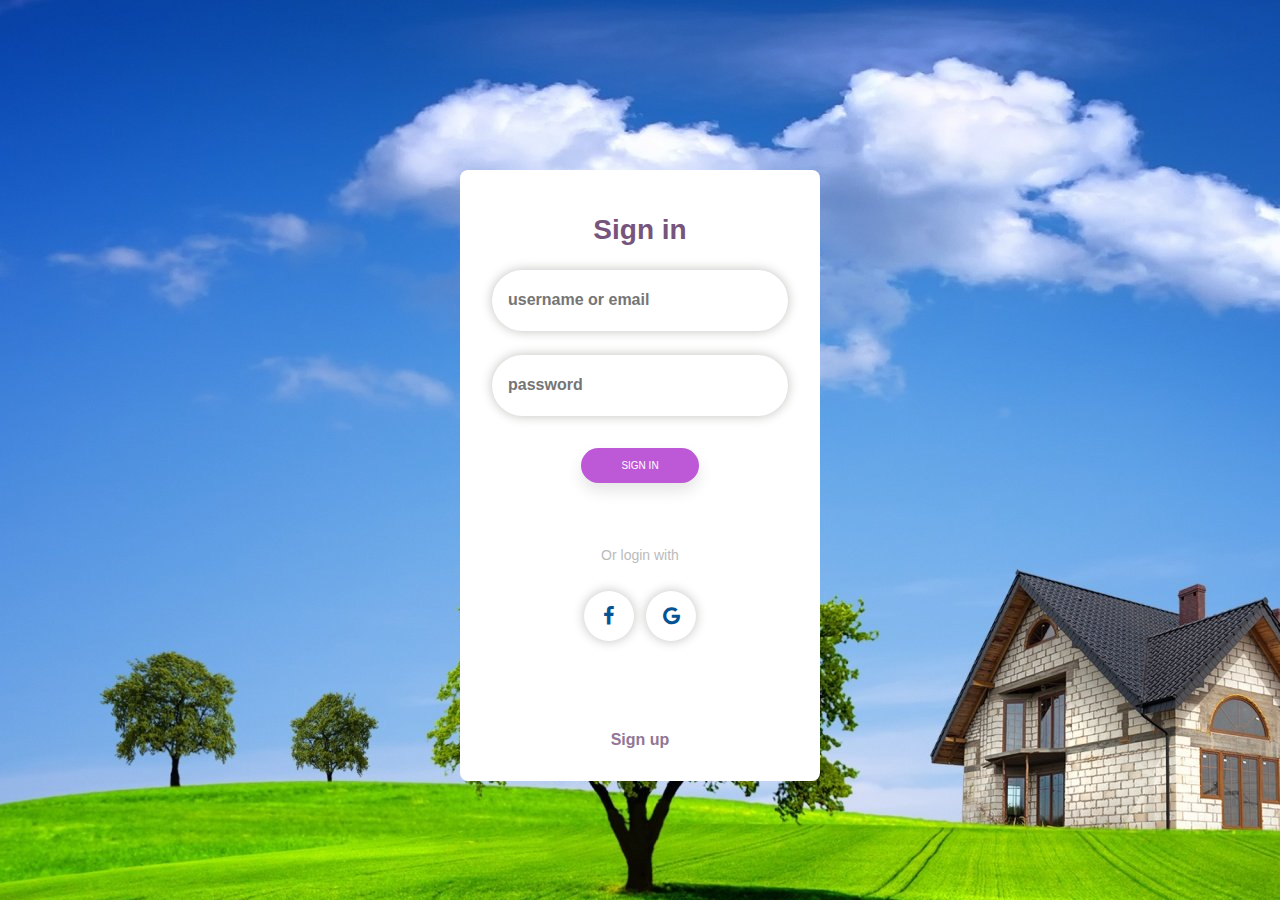
<file: Lab3/signInForm/index.html>
<!DOCTYPE html>
<html lang="en">
<head>
    <meta charset="UTF-8">
    <title>Sign in</title>
    <link rel="stylesheet" href="css/style.css">
    <link rel="stylesheet" href="https://cdnjs.cloudflare.com/ajax/libs/font-awesome/4.7.0/css/font-awesome.min.css" integrity="sha512-SfTiTlX6kk+qitfevl/7LibUOeJWlt9rbyDn92a1DqWOw9vWG2MFoays0sgObmWazO5BQPiFucnnEAjpAB+/Sw==" crossorigin="anonymous" referrerpolicy="no-referrer" />

</head>
<body>
    <div id="container">
        <h3 class="form-title">Sign in</h3>
        <form id="sign-in">
            <input name="user" type="text" placeholder="username or email" class="input input-account">
            <input name="pass" type="password" placeholder="password" class="input input-password">
        </form>
        <button type="button" class="button-sign-in">Sign in</button>
        <p class="title-other-sign-in">Or login with</p>
        <div class="icon-sign-in">
            <div class="icon">
                <a href="#" class="icon-fb"><i class="fa fa-facebook"></i></a>
            </div>
            <div class="icon">
                <a href="#" class="icon-gg"><i class="fa fa-google"></i></a>

            </div>
        </div>
        <a href="#" ><p class="last-sign-up">Sign up</p></a>
    </div>
</body>
</html>
</file>
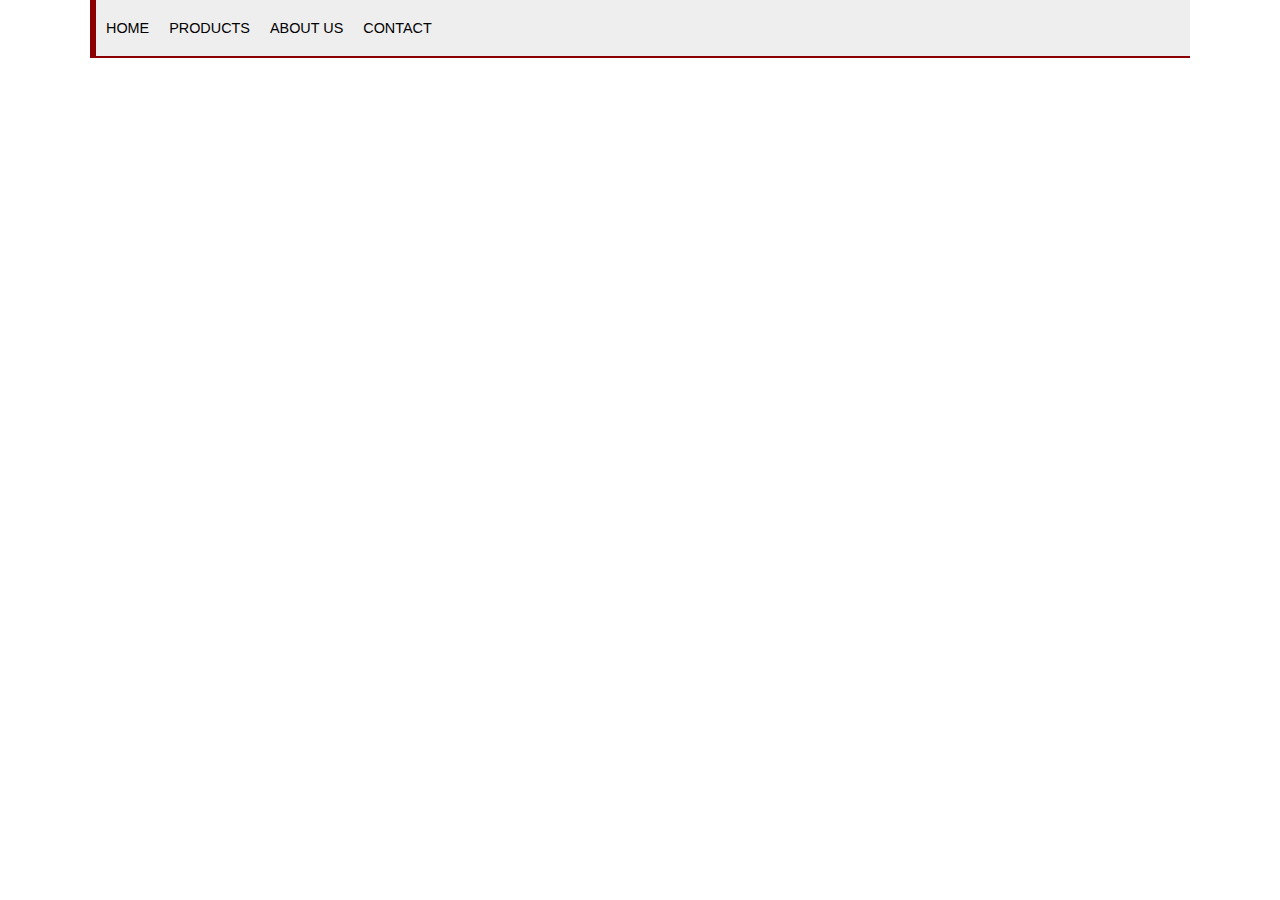
<file: Lab3/thanhMenu/index.html>
<!DOCTYPE html>
<html lang="en">
<head>
    <meta charset="UTF-8">
    <title>Title</title>
    <link rel="stylesheet" href="css/style.css">
</head>
<body>
<div id="container">
    <section>
        <nav>
            <ul class="menu">
                <li class="item">HOME</li>
                <li class="item">
                    <span>PRODUCTS</span>
                    <ul class="sub-menu">s
                        <li class="item">Tivi</li>
                        <li class="item">Máy tính xách tay</li>
                    </ul>
                </li>

                <li class="item">ABOUT US</li>
                <li class="item">CONTACT</li>

            </ul>
        </nav>
    </section>
</div>
</body>
</html>
</file>
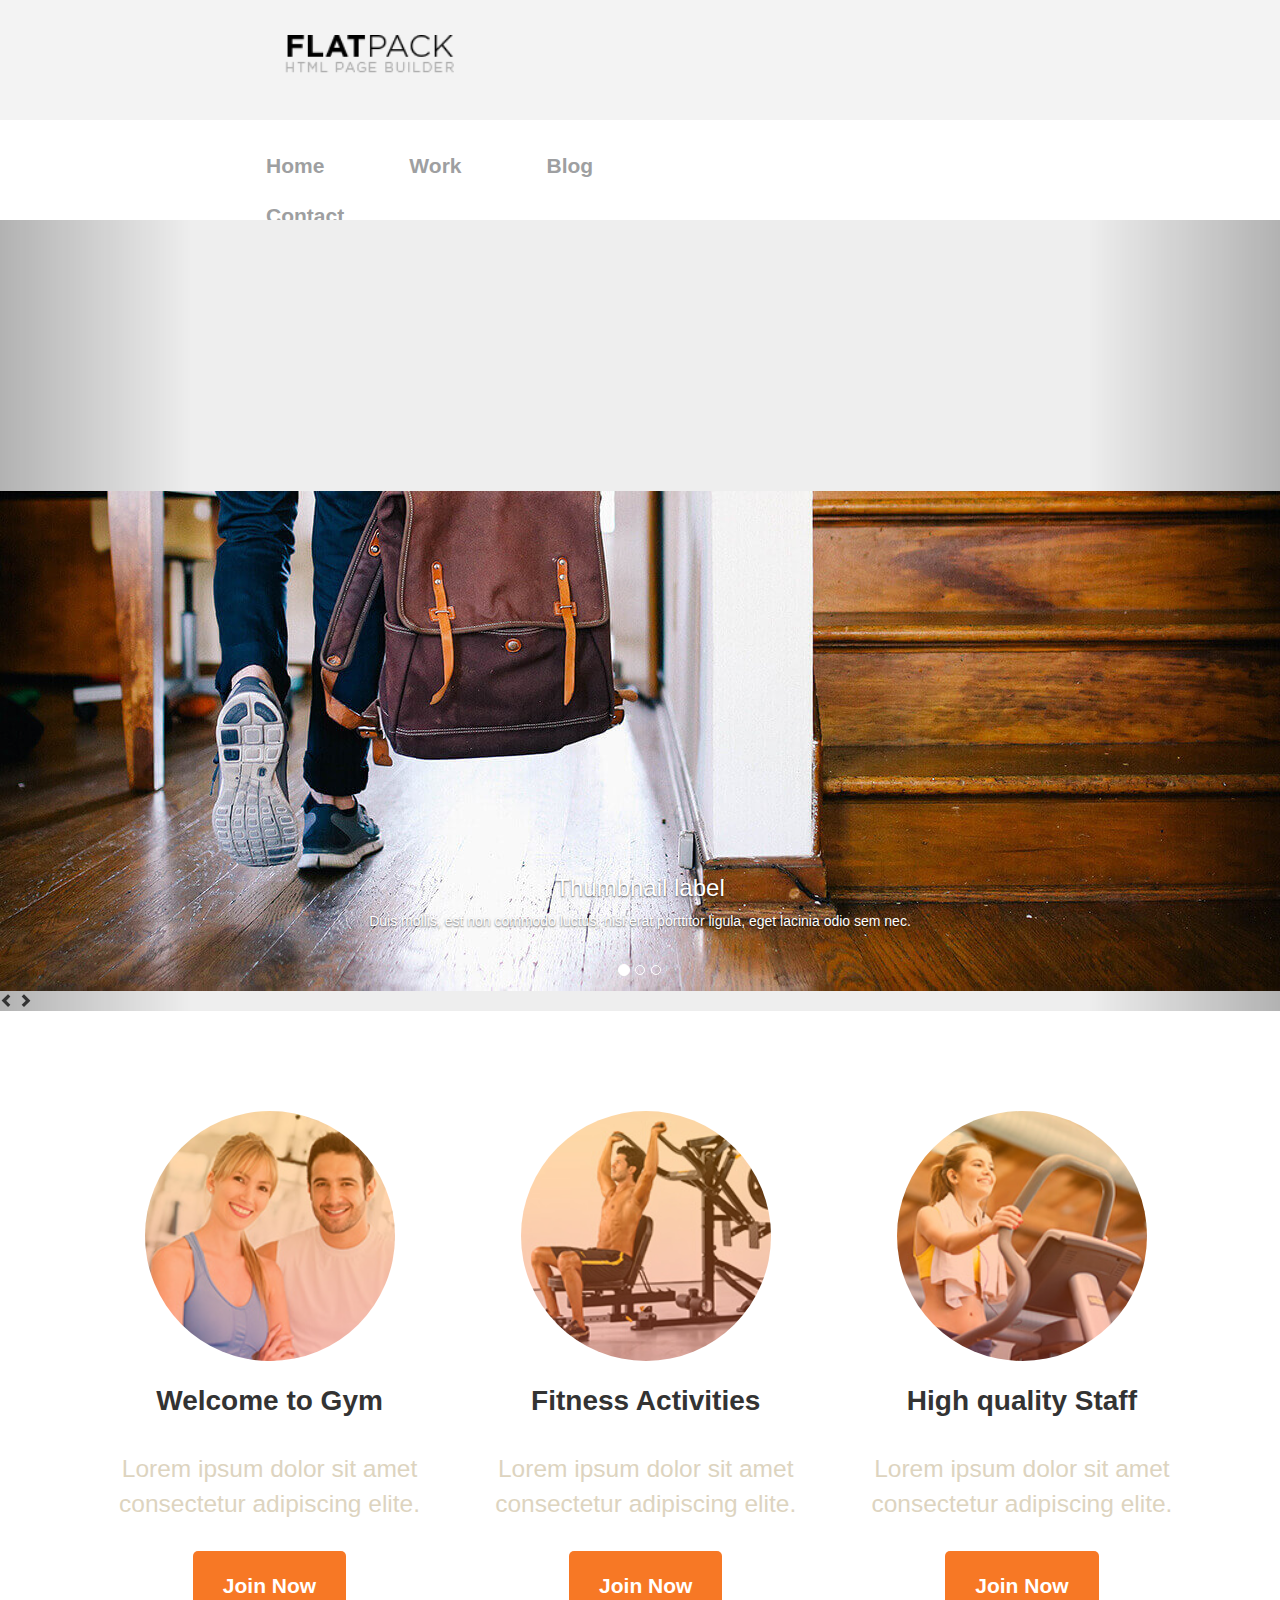
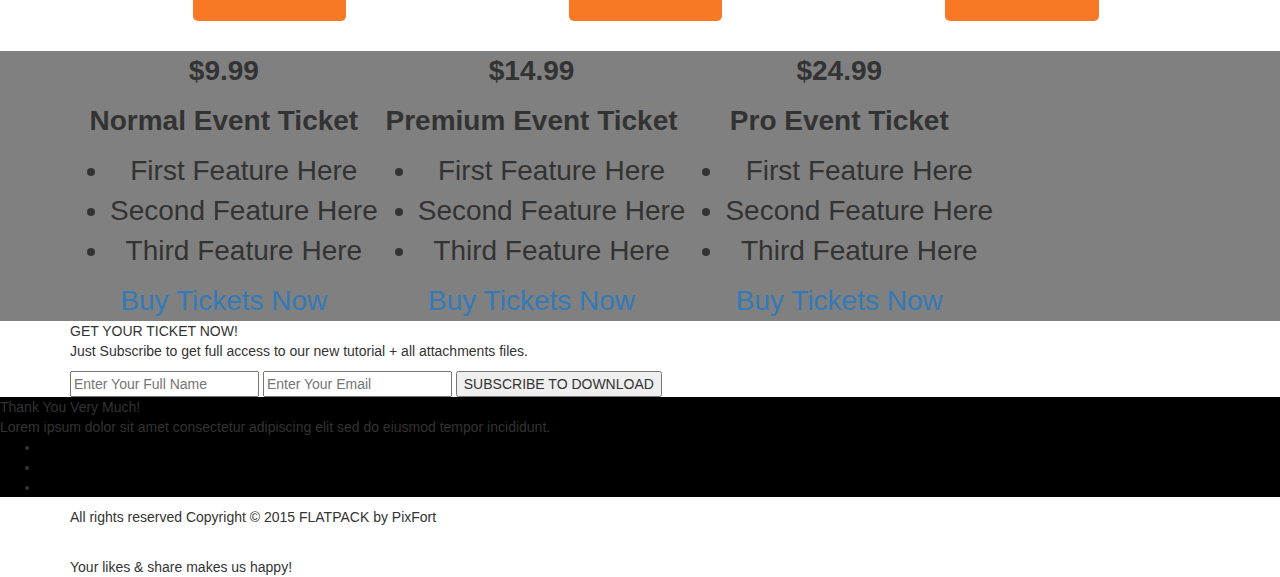
<file: Lab2/page b/images/main/index.html>
<!DOCTYPE html>
<html lang="en">
<head>
    <meta charset="utf-8">
    <title>FlatPack</title>
    <link rel="shortcut icon" href="../favicon.ico">
    <link rel="apple-touch-icon" href="images/apple-touch-icon.png">
    <link rel="apple-touch-icon" sizes="72x72" href="images/apple-touch-icon-72x72.png">
    <link rel="apple-touch-icon" sizes="114x114" href="images/apple-touch-icon-114x114.png">
    <link rel="stylesheet" href="../../css/style.css">
    <link rel="stylesheet" href="https://maxcdn.bootstrapcdn.com/bootstrap/3.4.1/css/bootstrap.min.css">
    <link rel="stylesheet" href="https://cdnjs.cloudflare.com/ajax/libs/font-awesome/6.4.2/css/all.min.css" integrity="sha512-z3gLpd7yknf1YoNbCzqRKc4qyor8gaKU1qmn+CShxbuBusANI9QpRohGBreCFkKxLhei6S9CQXFEbbKuqLg0DA==" crossorigin="anonymous" referrerpolicy="no-referrer" />
</head>
<body>
<div id="page" class="page">
    <div class="light_gray_bg small_padding pix_builder_bg" id="section_text_2">
        <div class="container-1">
            <div class="eight columns alpha mobile_center">
                <img class="extra_small_padding padding_left_10 logo" src="logo.png" alt="">
            </div>
            <div class="eight columns omega right_text mobile_center">
                <a href="#" class="pix_button btn_normal small_wide_button small_bold bold_text orange_bg ">
                    <span>Buy Tickets</span>
                </a>
            </div>
        </div>
    </div>


    <div class="" id="section_header_1">
        <div class="header_style header_nav_1 pix_builder_bg">
            <div class="container-2">
                <div class="sixteen columns firas2">
                    <nav role="navigation" class="navbar navbar-white navbar-embossed navbar-lg pix_nav_1">
                        <div class="containersss">
                            <!--                                <div class="navbar-header">-->
                            <!--                                   <button data-target="#navbar-collapse-02" data-toggle="collapse" class="navbar-toggle" type="button">-->
                            <!--                                       <span class="sr-only">Toggle navigation</span>-->
                            <!--                                   </button>-->
                            <!--                                    -->
                            <!--                                </div>-->
                            <div id="navbar-collapse-02" class="collapse navbar-collapse">
                                <ul class="nav navbar-nav navbar-left">
                                    <li class="active propClone"><a href="#">Home</a></li>
                                    <li class="propClone"><a href="#">Work</a></li>
                                    <li class="propClone"><a href="#">Blog</a></li>
                                    <li class="propClone"><a href="#">Contact</a></li>
                                </ul>
                            </div><!-- /.navbar-collapse -->
                            <div class="padding_25 right_socials">
                                <ul class="bottom-icons">
                                    <li><i class="fa-brands fa-facebook-f" style="color: #979eaa"></i></li>
                                    <li><i class="fa-brands fa-twitter" style="color: #979eaa;"></i></li>
                                    <li><i class="fa-brands fa-instagram" style="color: #979eaa;"></i></li>
                                </ul>
                            </div>

                        </div><!-- /.container -->
                    </nav>
                </div>
            </div><!-- container -->
        </div>
    </div>
    <div class="pixfort_pix_slider pix_builder_bg" id="section_slider">
        <div class="container-3">
            <div class="sixteen columns">
                <div id="myCarousel" class="carousel slide" data-interval="false">
                    <!-- Indicators -->
                    <ol class="carousel-indicators">
                        <li data-target="#myCarousel" data-slide-to="0" class="active"></li>
                        <li data-target="#myCarousel" data-slide-to="1"></li>
                        <li data-target="#myCarousel" data-slide-to="2"></li>
                    </ol>
                    <!-- Wrapper for slides -->
                    <div class="carousel-inner">
                        <div class="item active">
                            <img src="image-1.jpg" alt="">
                            <div class="carousel-caption editContent">
                                <h3>Thumbnail label</h3>
                                <p>Duis mollis, est non commodo luctus, nisi erat porttitor ligula, eget lacinia odio
                                    sem nec.</p>
                            </div>
                        </div>
                        <div class="item">
                            <img src="image-2.jpg" alt="">
                            <div class="carousel-caption editContent">
                                <h3>Thumbnail label</h3>
                                <p>Duis mollis, est non commodo luctus, nisi erat porttitor ligula, eget lacinia odio
                                    sem nec.</p>
                            </div>
                        </div>
                        <div class="item">
                            <img src="image-3.jpg" alt="">
                            <div class="carousel-caption editContent">
                                <h3>Thumbnail label</h3>
                                <p>Duis mollis, est non commodo luctus, nisi erat porttitor ligula, eget lacinia odio
                                    sem nec.</p>
                            </div>
                        </div>
                    </div>
                    <!-- Controls -->
                    <a class="left carousel-control fui-arrow-left" href="#myCarousel" data-slide="prev"></a>
                    <span class="glyphicon glyphicon-chevron-left"></span>
                    <span class="sr-only">Previous</span>
                    <a class="right carousel-control fui-arrow-right" href="#myCarousel" data-slide="next"></a>
                    <span class="glyphicon glyphicon-chevron-right"></span>
                    <span class="sr-only">Next</span>
                </div>
            </div>
        </div><!-- /.container -->
    </div>
    <div class="pixfort_gym_13 pix_builder_bg" id="section_gym_4">
        <div class="gym_life">
            <div class="container">
                <div class="sixteen columns  gym_life">

                    <div class="top_padding">
                        <div class="one-third column alpha">
                            <div class="part_st">
                                <div class="img_gym_st"><img src="../13_gym/3.jpg" class="logo_style" alt=""></div>
                                <div class="text_gym_style">
                                    <p class="gym_st"><span class="editContent">High quality Staff</span></p>
                                    <p class="gym_text"><span class="editContent">Lorem ipsum dolor sit amet consectetur adipiscing elite.</span>
                                    </p>
                                </div>

                                <span class="link_3_btn editContent"><a class="slow_fade pix_text" href="#">Join Now</a></span>
                            </div>
                        </div>
                        <div class="one-third column ">
                            <div class="part_st">
                                <div class="img_gym_st"><img src="../13_gym/2.jpg" class="logo_style" alt=""></div>
                                <div class="text_gym_style">
                                    <p class="gym_st"><span class="editContent">Fitness Activities</span></p>
                                    <p class="gym_text"><span class="editContent">Lorem ipsum dolor sit amet consectetur adipiscing elite.</span>
                                    </p>
                                </div>
                                <span class="link_3_btn editContent"><a class="slow_fade pix_text" href="#">Join Now</a></span>
                            </div>
                        </div>
                        <div class="one-third column  omega">
                            <div class="part_st">
                                <div class="img_gym_st"><img src="../13_gym/1.jpg" class="logo_style" alt=""></div>
                                <div class="text_gym_style">
                                    <p class="gym_st"><span class="editContent"> Welcome to Gym</span></p>
                                    <p class="gym_text"><span class="editContent">Lorem ipsum dolor sit amet consectetur adipiscing elite.</span>
                                    </p>
                                </div>
                                <span class="link_3_btn editContent">
                                    <a class="slow_fade pix_text" href="#">Join Now</a>
                            </span>
                            </div>
                        </div>
                    </div>
                </div>
            </div>
        </div>
    </div>
    <div class="center_text  padding_bottom_60 light_gray_bg pix_builder_bg" id="section_intro_title">
        <div class="container ">
            <div class="one-third column">
                <div class="flat_pricing pix_builder_bg">
                    <p class="big_title blue_text editContent">
                        <strong>$9.99</strong>
                    </p>
                    <p class="light_gray editContent">
                        <strong>Normal Event Ticket</strong>
                    </p>
                    <ul class="flat_pricing_list light_gray">
                        <li class="pix_text">
                                    <span class="editContent">
                                        First Feature Here
                                    </span>
                        </li>
                        <li class="pix_text">
                                    <span class="editContent">
                                        Second Feature Here
                                    </span>
                        </li>
                        <li class="pix_text">
                                    <span class="editContent">
                                        Third Feature Here
                                    </span>
                        </li>
                    </ul>
                    <a href="#" class="active_bg_open pix_button btn_normal btn_big bold_text blue_bg ">
                        <span>Buy Tickets Now</span>
                    </a>
                </div>
            </div>
            <div class="one-third column">
                <div class="flat_pricing pix_builder_bg">
                    <p class="big_title orange margin_bottom_10 editContent">
                        <strong>$14.99</strong>
                    </p>
                    <p class="light_gray editContent">
                        <strong>Premium Event Ticket</strong>
                    </p>
                    <ul class="flat_pricing_list light_gray">
                        <li class="pix_text">
                                    <span class="editContent">
                                        First Feature Here
                                    </span>
                        </li>
                        <li class="pix_text">
                                    <span class="editContent">
                                        Second Feature Here
                                    </span>
                        </li>
                        <li class="pix_text">
                                    <span class="editContent">
                                        Third Feature Here
                                    </span>
                        </li>
                    </ul>
                    <a href="#" class="active_bg_open pix_button btn_normal btn_big bold_text orange_bg ">
                        <span>Buy Tickets Now</span>
                    </a>
                </div>
            </div>
            <div class="one-third column">
                <div class="flat_pricing pix_builder_bg">
                    <p class="big_title blue_text editContent">
                        <strong>$24.99</strong>
                    </p>
                    <p class="light_gray editContent">
                        <strong>Pro Event Ticket</strong>
                    </p>
                    <ul class="flat_pricing_list light_gray">
                        <li class="pix_text">
                                    <span class="editContent">
                                        First Feature Here
                                    </span>
                        </li>
                        <li class="pix_text">
                                    <span class="editContent">
                                        Second Feature Here
                                    </span>
                        </li>
                        <li class="pix_text">
                                    <span class="editContent">
                                        Third Feature Here
                                    </span>
                        </li>
                    </ul>
                    <a href="#" class="active_bg_open pix_button btn_normal btn_big bold_text blue_bg ">
                        <span>Buy Tickets Now</span>
                    </a>
                </div>
            </div>
        </div>
    </div>
    <div class="pixfort_party_15" id="section_party_3">
        <div class="subscribe pix_builder_bg">
            <div class="container">
                <div class="sixteen columns">
                    <div class="text_input pix_builder_bg">
                        <div class="headtext_style">
                            <span class="editContent">
                                <span class="pix_text">
                                    GET YOUR TICKET NOW!
                                </span>
                            </span>
                        </div>
                        <div class="segment pix_builder_bg"></div>
                        <span class="editContent">
                            <p class="subtext_style">
                                Just Subscribe to get full access to our new tutorial + all attachments files.
                            </p>
                        </span>
                        <div class="contact_st">
                            <form id="contact_form" pix-confirm="hidden_pix_15">
                                <div id="result"></div>
                                <input type="text" name="name" id="name" placeholder="Enter Your Full Name"
                                       class="pix_text">
                                <input type="email" name="email" id="email" placeholder="Enter Your Email"
                                       class="pix_text">
                                <button class="subscribe_btn pix_text" id="submit_btn_15">
                                    <span class="editContent">SUBSCRIBE TO DOWNLOAD</span>
                                </button>
                            </form>
                        </div>
                    </div>
                </div>
            </div>
        </div>
    </div>
    <div id="hidden_pix_15" class="confirm_page confirm_page_15 pix_builder_bg">
        <div class="pixfort_party_15">
            <div class="confirm_header">
                <span class="editContent">
                    <span class="pix_text">
                        Thank You Very Much!
                    </span>
                </span>
            </div>
            <div class="confirm_text">
                <span class="editContent">
                    <span class="pix_text">
                        Lorem ipsum dolor sit amet consectetur adipiscing elit sed do eiusmod tempor incididunt.
                    </span>
                </span>
            </div>
            <div class="center_text padding_bottom_60">
                <ul class="bottom-icons confirm_icons center_text big_title pix_inline_block">
                    <li><a class="pi pixicon-facebook6 white" href="#fakelink"></a></li>
                    <li><a class="pi pixicon-twitter6 white" href="#fakelink"></a></li>
                    <li><a class="pi pixicon-googleplus7 white" href="#fakelink"></a></li>
                </ul>
            </div>
        </div>
    </div>
    <div class="pixfort_party_15" id="section_party_4">
        <div class="foot_st pix_builder_bg">
            <div class="container">
                <div class="sixteen columns">
                    <div class="seven columns alpha">
                        <span class="editContent">
                            <span class="pix_text">
                                <span class="rights_st"> All rights reserved Copyright © 2015 FLATPACK by
                                    <span class="pixfort_st">PixFort</span>
                                </span>
                            </span>
                        </span>
                    </div>
                    <div class="nine columns omega ">
                        <div class="socbuttons">
                            <div class="soc_icons pix_builder_bg">
                                <ul class="bottom-icons">
                                    <li class="party4-icon"><i class="fa-brands fa-facebook-f fa-xl"
                                                               style="color: #8b8a8a;"></i></li>
                                    <li class="party4-icon"><i class="fa-brands fa-twitter fa-xl"
                                                               style="color: #8b8a8a;"></i></li>
                                    <li class="party4-icon"><i class="fa-brands fa-instagram fa-xl"
                                                                                                                            style="color: #8b8a8a;"></i></li>
                                </ul>
                            </div>
                            <div class="likes_st">
                                <span class="editContent">
                                    <span class="pix_text">Your likes &amp; share makes us happy!</span>
                                </span>
                            </div>
                        </div>
                    </div>
                </div>
            </div>
        </div>
    </div>
</div>
<script src="https://ajax.googleapis.com/ajax/libs/jquery/3.6.4/jquery.min.js"></script>
<script src="https://maxcdn.bootstrapcdn.com/bootstrap/3.4.1/js/bootstrap.min.js"></script>
</body>
</html>
</file>
<file: Lab1/view.css>
* {
    box-sizing: border-box;
  }
  
  body {
    font-family: Arial, Helvetica, sans-serif;
  }

  * {
    margin: 0;
    box-sizing: border-box;
}


  .table-layout {
    border: 3px solid #000;
}

tr, td, th {
    border: 1px solid #000;
}

tr, td {
    width: 50%;
    vertical-align: top;
}

.theader {
    /* height: 120px;
    width: 900px; */
    background-color: #ccc;
    font-size: 20px;

}
 
.tbody {
    height: 120px;
} 
 
.mm {
    font-weight: 700;
}

.content-section-1 {
    background-color: rgb(240, 240, 131);
    width: 20%;
}

.content-section-2 {
    width: 60%;
}  

.content-section-1 .content-section-2 {
    font-size: 12px;
}

.tfoot {
    text-align: center;
    background-color: #acaaaa;
    padding: 10px;
}
</file>
<file: Lab4/css/style.css>
body {
    margin: 0;
    padding: 0;
    font-size: 12px;
    font-family: Tahoma, Arial, sans-serif;
}

/*Bài 1*/
.color-button {
    padding: 50px 100px;
    margin: auto;
    border: none;
}

/*Bài 3*/
#greeting {
    font-size: 100px;
    font-weight: bold;
    color: red;
    padding: 0 90px;
}

/*Bài 4*/
#check-text {
    text-align: center;
    margin-top: 50px;
}

textarea, input {
    width: 100%;
    padding: 10px;
    margin-bottom: 10px;
}

button {
    padding: 10px 20px;
    background-color: #007BFF;
    color: white;
    border: none;
    cursor: pointer;
}

#result {
    font-weight: bold;
    margin-top: 20px;
}

/*Bài 6*/
#image-container {
    text-align: center;
}

#rotate-image {
    transition: transform 2s;
    width: 30%;
}

/*Bài 7*/

#suggest {
    text-align: center;
    display: block;
    font-weight: bold;
    font-size: 22px;
}

.btn {
    width: 70px;
    height: 70px;
    border-radius: 50%;
    border: none;
    margin: 2%;
    color: #000;
    cursor: pointer;
    transition: all 0.5s ease 0s;
    outline: none;
}

.btn:hover {
    color: #d50c0c;
    background: #78a9e7;
    box-shadow: 0px 20px 20px rgba(46, 98, 229, 0.4);
}
</file>
<file: Lab2/page a/css/style.css>
body {
    font-size: 12px;
    margin: 0;
    padding: 0;
    font-family: tahoma, Arisl, sans-serif;
    width: 1900px;
}

a, p {
    font-size: 12px;
    color: black;
}

.container {
    width: 1200px;
    margin-left: auto;
    margin-right: auto;
}

#section_normal_1 {
    height: 80px;
    background-color: #ffffff;
    border-bottom: 4px solid #AFB1B3;
}

#section_normal_1 .column {
    margin-top: 20px;
}

#section_normal_1 .alpha {
    width: auto;
    float: left;
}

#section_normal_1 .omega .pix_text {
    color: #AAAAAA;
    float: right;
    padding-top: 25px;
    font-size: 18px;
    font-weight: bold;
}

#section_normal_1 .omega .social_button {
    float: right;
    padding-top: 19px;
    padding-left: 12px;
    color: #ffffff;
}

.two-thirds {
    display: flex;
    justify-content: right;
}

#section_normal_4_2 {
    background: #333333;
    height: 650px;
    width: 1900px;
}

#section_normal_4_2 .alpha {
    width: 10%;
    float: left;
    padding: 85px;
}

#section_normal_4_2 .omega {
    width: 50%;
    float: right;
    padding: 30px;
    margin-top: 64px;
}

#section_normal_4_2 .omega .pix_container {
    width: 85px;
    float: left;
    /*padding:%;*/
}


#section_normal_4_2 .omega .blue_text {
    font-weight: bold;
    font-size: 23px;
    color: #3CB9E3;
}

#section_normal_4_2 .omega .white_text {
    color: #ffffff;
    opacity: 0.9;
    font-size: 60px;
    font-weight: bold;
    margin: 10px 0;
}

#section_normal_4_2 .omega .light_gray {
    color: #8c8c8c;
    opacity: 0.7;
    line-height: 1.5;
    margin-bottom: 32px;
    font-size: 22px;
}

#section_normal_4_2 .omega .pix_button_flat {
    padding: 15px 30px;
    font-size: 18px;
    background: #2EC0E7;
    font-weight: bold;
    text-decoration: none;
    border-radius: 5px;
    color: #fff;
    border-bottom: 3px solid #2a7083;
}

#section_normal_6 {
    overflow: hidden;
    border-bottom: 4px solid #AFB1B3;
    background: #EFEEF1;
    height: 450px;
}

#section_normal_6 .L1_style {
    opacity: 0.8;
    text-align: center;
    margin-top: 52px;
    font-size: 31px;

}

#section_normal_6 .logo_style {
    border-radius: 50%;
    width: 80px;
}

#section_normal_6 .L2_style {
    margin-top: 24px;
    margin-bottom: 74px;
    text-align: center;
    font-size: 20px;
    color: #AEABAE;
}
#section_normal_6 .container-after .alpla-omega{
    padding: 10px 0;
    display: flex;
    justify-content: center;
}

#section_normal_6 .container-after .box_1, .box_2 {
    display: flex;
    justify-content: center;
    align-items: center;
}

#section_normal_6 .container-after .alpha {
    width: 580px;
    background: #fff;
    border-radius: 4px;
    border-bottom: 4px solid #AFB1B3;
}

#section_normal_6 .container-after .omega {
    width: 580px;
    background: #fff;
    border-radius: 4px;
    border-bottom: 4px solid #AFB1B3;
}

#section_normal_6 .b_style {
    display: inline-block;
    padding: 23px;
    background: #F9F4F8;
}

#section_normal_6 .txt_style {
    float: right;
    width: 78%;
    padding: 20px;

}

#section_normal_6 .txt {
    opacity: 0.7;
    margin: 8px 0;
    line-height: 1.4;
    font-size: 18px;
}

#section_normal_6 .stars_span .pix_text {
    color: #2EC0E7;
    cursor: pointer;
}

#section_agency_5 {
    margin-top: 80px;
    text-align: center;
    font-size: 18px;
    color: #AFB1B3;
}

#section_agency_5 .f1_style {
    font-size: 32px;
    margin-bottom: 50px;
    color: #608E6E;
}

#section_agency_5 .f2_style {
    width: 50%;
    font-size: 18px;
    line-height: 1.6;
    margin: 48px auto;
    color: #AFB1B3;

}

#section_agency_5 .second_link {
    margin-bottom: 60px;
}

#section_agency_5 .second_link .slow_fade {
    border: 3px solid #608E6E;
    font-size: 18px;
    font-weight: 750;
    text-decoration: none;
    padding: 20px 40px;
    color: #608E6E;
}

#section_agency_5 .pixfort_st {
    color: #608E6E;
    font-weight: bold;
}

#section_agency_5 .rights_st {
    margin-bottom: 4px;
}

#section_agency_5 .pix_inline_block {
    margin-top: 40px;
}

#section_agency_5 .social_btn_footer {
    margin: 44px 2px;
}
</file>
<file: Lab3/contactUs/css/style.css>
*{
    margin: 0;
    padding: 0;
    box-sizing: border-box;
    font-family: Tahoma, Arial, sans-serif;
}

body{
    background: #BBBBBB;
}
#container{
    background: #fff;
    height: 630px;
    width: 650px;
    top: 50%;
    position: absolute;
    left: 50%;
    margin-left: -325px;
    margin-top: -290px;
    padding: 32px;
    border-radius: 10px;
}
#container .title-form{
    text-align: center;
    font-size: 28px;
    font-weight: 800;
    margin-bottom: 32px;
}
#middle-form label{
    padding: 12px;
    font-size: 12px;
    font-weight: bold;
    text-transform: uppercase;
}
#middle-form .input-box{
    border: none;
    padding: 12px;
    width: 100%;
    background: #f7f7f7;
}
#middle-form .input-box-service{
    font-weight: bold;
}
#middle-form .input-box-message{
    background: #fff;
}

#middle-form .form-input{
    margin: 8px 0;
    background: #f7f7f7;
    padding: 4px;
    border-radius: 8px;
}
#middle-form .input-email,
#middle-form .input-phone{
    width: 49%;
    display: inline-block;
}
#middle-form .input-phone{
    float: right;
}
#middle-form .input-message{
    background: #fff;
    border: 1px solid #ccc;
    margin-top: 16px;
}
#middle-form .sub{
    width: 100%;
    padding: 12px;
    border-radius: 50px;
    border: none;
    background: #333;
    color: #fff;
    margin-top: 20px;
    cursor: pointer;
    opacity: 0.9;
}
#middle-form .sub:hover{
    opacity: 1;
}
.sub i{
    margin-left: 8px;
}
.input-box:focus{
    outline: none;
}
</file>
<file: Lab3/registerForm/css/style.css>
*{
    margin: 0;
    padding: 0;
    box-sizing: border-box;
    font-family: Arial, Helvetica, sans-serif;
}

.half-colum{
    width: 50%;
    float: none;
}

body{
    background: #BBBBBB;
}

i{
    color: #BBBBBB;
}

#container{
    width: 600px;
    top: 50%;
    position: absolute;
    left: 50%;
    margin-left: -285px;
    margin-top: -365px;
    padding: 16px 32px;
    border-radius: 4px;
    background: #fff;
}

#container #register-form .title {
    color: #7ed321;
    font-weight: bold;
}

#container #register-form .input-line{
    margin: 16px 0;
}

#container #register-form .input{
    width: 90%;
    outline: none;
    border: 1px solid #cccccc;
    padding: 18px;
    height: 50px;
    float: right;
    background: #f9f9f9;
}

#container #register-form .icon{
    background: #f9f9f9;
    border: 1px solid #cccccc;
    width: 50px;
    height: 50px;
    text-align: center;
    line-height: 50px;
}

#container #register-form .birth{
    width: 49%;
    float: left;
}

#container .input-content{
    margin-top: 16px;
    margin-bottom: 32px;
}

#container #register-form .inp-birth{
    width: 29%;
    padding: 16px;
    background: #f9f9f9;
    border: 1px solid #cccccc;
    outline: none;
}

#container #register-form .inp-birth-year{
    width: 33%;
}

#container #register-form .gender{
    width: 46%;
    float: right;
}
#container .gender .input-content{
    margin-top: 32px;
}

#container .gender .input-content label{
    background: #f9f9f9;
    border: 1px solid #cccccc;
    color: #AFB1B3;
    margin: 0 -3px;
    cursor: pointer;
}

#container .gender .lbmale{
    padding: 15px 45px;
}

#container .gender .lbfemale{
    padding: 15px 30px;
}

#container .gender input[type='radio'][name='buttonGroup'],
#container .payment-details input[type='radio'][name='buttonGroup1']{
    display:none;
}
#container .gender input[type='radio'][name='buttonGroup']:checked + label,
#container .payment-details input[type='radio'][name='buttonGroup1']:checked + label{
    background:#7ed321;
    color: #fff;
}
#container .payment-details{
    width: 100%;
    float: left;
}
#container .payment-details .input-content{
    margin-top: 32px;
}
#container .payment-details .input-content label{
    background: #f9f9f9;
    border: 1px solid #cccccc;
    color: #AFB1B3;
    margin: 0 -3px;
    cursor: pointer;
}
#container .payment-details .lb-credit{
    padding:15px 70px ;
}
#container .payment-details .lb-paypal{
    padding: 15px 91px;
}
#container .input-content label i{
    margin-right: 8px;
}
#container #register-form .payment-details .input-line .fa-credit-card{
    margin-top: 0;
    width: 50px;
}

#container .payment-details .select-date{
    display: inline-block;
    float: right;
    margin-bottom: 32px;
}
#container .payment-details .select{
    background: #f9f9f9;
    border: 1px solid #cccccc;
    margin: 0 -3px;
    padding: 15.5px 33px;
    outline: none;
}
#container .terms .text-term{
    width: 96%;
    float: right;
    color: #BBBBBB;
}
</file>
<file: Lab3/signInForm/css/style.css>
*{
    margin: 0;
    padding: 0;
    box-sizing: border-box;
}
html{
    font-family: Arial , Helvetica, sans-serif;
}
body{
    background: url("3096236_house_on_the_hill-wallpaper-1920x1080.jpg")  ;
}
#container{
    width: 360px;
    top: 50%;
    position: absolute;
    left: 50%;
    margin-left: -180px;
    margin-top: -280px;
    padding: 32px;
    border-radius: 8px;
    text-align: center;
    background: #ffffff;
}
#container .form-title{
    font-size: 28px;
    margin: 12px 0;
    color: #76547c;
}
#container #sign-in .input{
    padding: 16px;
    width: 100%;
    margin: 12px 0;
    border-radius: 50px;
    border: none;
    box-shadow: #c0c1bd  0px 0px 12px 0px;
    outline: none;
    cursor: pointer;
    font-weight: bold;
    font-size: 16px;
    line-height: 1.8rem;
}

#container .button-sign-in{
    padding: 12px 40px;
    border-radius: 50px;
    border: none;
    cursor: pointer;
    margin-top: 20px;
    background: #bd59d7;
    color: #fff;
    font-size: 10px;
    text-transform: uppercase;
    box-shadow: 0px 8px 15px rgba(0, 0, 0, 0.1);
    transition: all 0.3s ease 0s;
}
#container .button-sign-in:hover{
    background-color: #2EE59D;
    box-shadow: 0px 15px 20px rgba(46, 229, 157, 0.4);
}
#container .title-other-sign-in{
    margin-top: 64px;
    color: #BBBBBB;
    font-size: 14px;
}
#container .icon-sign-in{
    margin-top: 28px;
}
#container .icon-sign-in .icon{
    width: 50px;
    height: 50px;
    border-radius: 50%;
    background-color: #fff;
    box-shadow: #c0c1bd  0px 0px 12px 0px;
    margin: 0 4px;
    display: inline-block;

}
#container .icon-sign-in .icon i{
    text-align: center;
    line-height: 50px;
    width: 50px;
    font-size: 20px;
}

#container .icon-sign-in .icon-fb{
    color: #055393;
}

#container .icon-sign-in .icon-gg{
    color: #055393;
}

#container .icon-sign-in .icon i:hover{
    color: #bd59d7;
}

#container > a{
    text-decoration: none;

}
#container .last-sign-up {
    margin-top: 90px;
    color: #76547c;
    opacity: 0.8;
    font-weight: bold;
}
</file>
<file: Lab3/thanhMenu/css/style.css>
body{
    margin: 0;
    padding: 0;
    font-size: 12px;
    font-family: Tahoma, Arial, sans-serif;
}

p,ul,il{
    margin: 0;
    padding: 0;
}

li{
    list-style-type: none;
}

#container{
    width: 1100px;
    margin: auto;
}

#container nav ul.menu{
    background: #eeeeee;
    overflow: auto;
    border-bottom: solid 2px #8b0000;
    border-left: solid 6px #8b0000;
}

#container nav ul.menu li.item{
    float: left;
    padding: 10px;
    padding-top: 20px;
    padding-bottom: 20px;
    cursor: pointer;
    font-size: 120%;
}

#container nav ul.menu li.item:hover{
    background: #8b0000;
    color: white;
}

#container nav ul.menu li.item ul.sub-menu{
    position: absolute;
    overflow: auto;
    background: #eeeeee;
    display: none;
}

#container nav ul.menu li.item:hover ul.sub-menu{
    display: block;
    margin-top: 20px;
    margin-left: -10px;
    border-top: solid 2px #8b0000;
}

#container nav ul.menu li.item ul.sub-menu li.item{
    color: black;
    float: none;
}
</file>
<file: Lab2/page b/css/style.css>
html, body {
    width: 100%;
    margin: 0;
    padding: 0;
    font-family: Helvetice, sans-serif;
    font-size: 13px;
    color: black;
}

p {
    margin: 0;
    padding: 0;
}

#page {
    width: 100%;
    margin: 0;
    padding: 0;
}

#page .container-1 {
    display: flex;
    justify-content: center;
    width: 1900px;
    margin: auto;
    background: #f3f3f3;
    height: 120px;
}

#page #section_text_2 .alpha {
    width: 10%;
    float: left;
    text-align: left;
    padding-top: 35px; /* khoảng cách trong */

}

#page #section_text_2 .alpha .logo {
    width: 170px;
}

#page #section_text_2 .omega {
    width: 60%;
    float: right;
    text-align: right;
    padding-top: 50px;
}

/* tạo nút button vàng, thẻ a */
#page #section_text_2 .omega .pix_button {
    padding: 20px 30px;
    background: #f77825;
    color: white;
    border-radius: 7px;
    font-weight: bold;
    text-decoration: none; /* xóa dấu gạch chân */
    font-size: 15px;
}

#section_header_1 .containers-1 {
    display: flex;
    justify-content: center;
}

#section_header_1 #navbar-collapse-02 {
    padding: 250px;
}

#page #section_header_1 {
    background: white;
    height: 100px;
}

#section_header_1 .containerss{
    display: flex;
    justify-content: center;
}

#page #section_header_1 .right_socials .bottom-icons {
    display: flex;
    justify-content: right;
    padding-right: 250px;
    font-size: 20px;
    color: #7f7f7f;
}

#page #section_header_1 .right_socials ul {
    text-align: right;
}

#page #section_header_1 .right_socials ul li {
    list-style-type: none;
    float: right;
    padding-top: 30px;
    padding-right: 30px;
    font-size: 150%;
}

#page #section_header_1 .right_socials ul li a {
    text-decoration: none;
    font-size: 100%;
    color: #898883;
}

#page #section_header_1 .navbar-collapse {
    float: left;
    width: 75%;
    padding-top: 20px;
}

#page #section_header_1 .navbar-collapse ul li {
    list-style-type: none; /* làm mất dấu chấm đầu ảnh */
    float: left;
    clear: right;
    padding-right: 55px; /* khoảng cách */


}

#page #section_header_1 .navbar-collapse ul li a {
    text-decoration: none; /* xóa gạch chân */
    color: #9e9fa1;
    font-size: 150%;
    font-weight: bold;

}

/*  */
#page #section_slider {
    background: #eeeeee;
}

#page #section_slider #myCarousel {
    background: #eeeeee;
}


/* .......... */
#page #section_gym_4 {
    background: white;
    padding-top: 100px;
    padding-bottom: 30px;
    overflow: auto; /* điều chỉnh cao bằng nội dung */

}

#page #section_gym_4 .column {
    width: 33%;
    float: right;
    clear: left;
    text-align: center; /* đẩy ảnh về giữa */
}

#page #section_gym_4 .column .img_gym_st .logo_style {
    width: 250px;
    border-radius: 50%; /* bo tròn */

}

#page #section_gym_4 .column .gym_st {
    padding: 20px;
}

#page #section_gym_4 .column .gym_st span {
    font-weight: bolder;
    font-size: 200%;
}

#page #section_gym_4 .column .gym_text span {
    font-size: 175%;
    color: #ddd4bf;
    line-height: 35px; /* dãn cách hàng */
}

#page #section_gym_4 .column span .pix_text {
    padding: 20px 30px;
    background: #f77825;
    border-radius: 5px; /* bo góc */
    color: white;
    font-weight: bold;
    text-decoration: none; /* xóa dấu gạch chân */
    font-size: 150%;
    display: inline-block;
    margin-top: 20px; /* cách hàng */

}

#page #section_intro_title {
    background: grey;
    font-size: 200%;
}

#page #section_intro_title .column {
    float: left;
    clear: right;
    text-align: center;
}

#page #section_intro_title #column .pix_builder_bg {
    color: red;
    background: #f77825;

}

#page #section_intro_title #column .pix_builder_bg .editContent {
    font-size: 200%;
    color: #35c2e8;
}

#page #hidden_pix_15 {
    background: black;
}

.footer-right{
    display: flex;
    justify-content: space-between;
    align-items: center;
}

.party4-icon {
    display: inline-block;
    margin-right: 15px;
}
.soc_icons {
    margin-left: 15px;
    padding-right: 10px;
    display: flex;
    justify-content: right;
}
</file>
